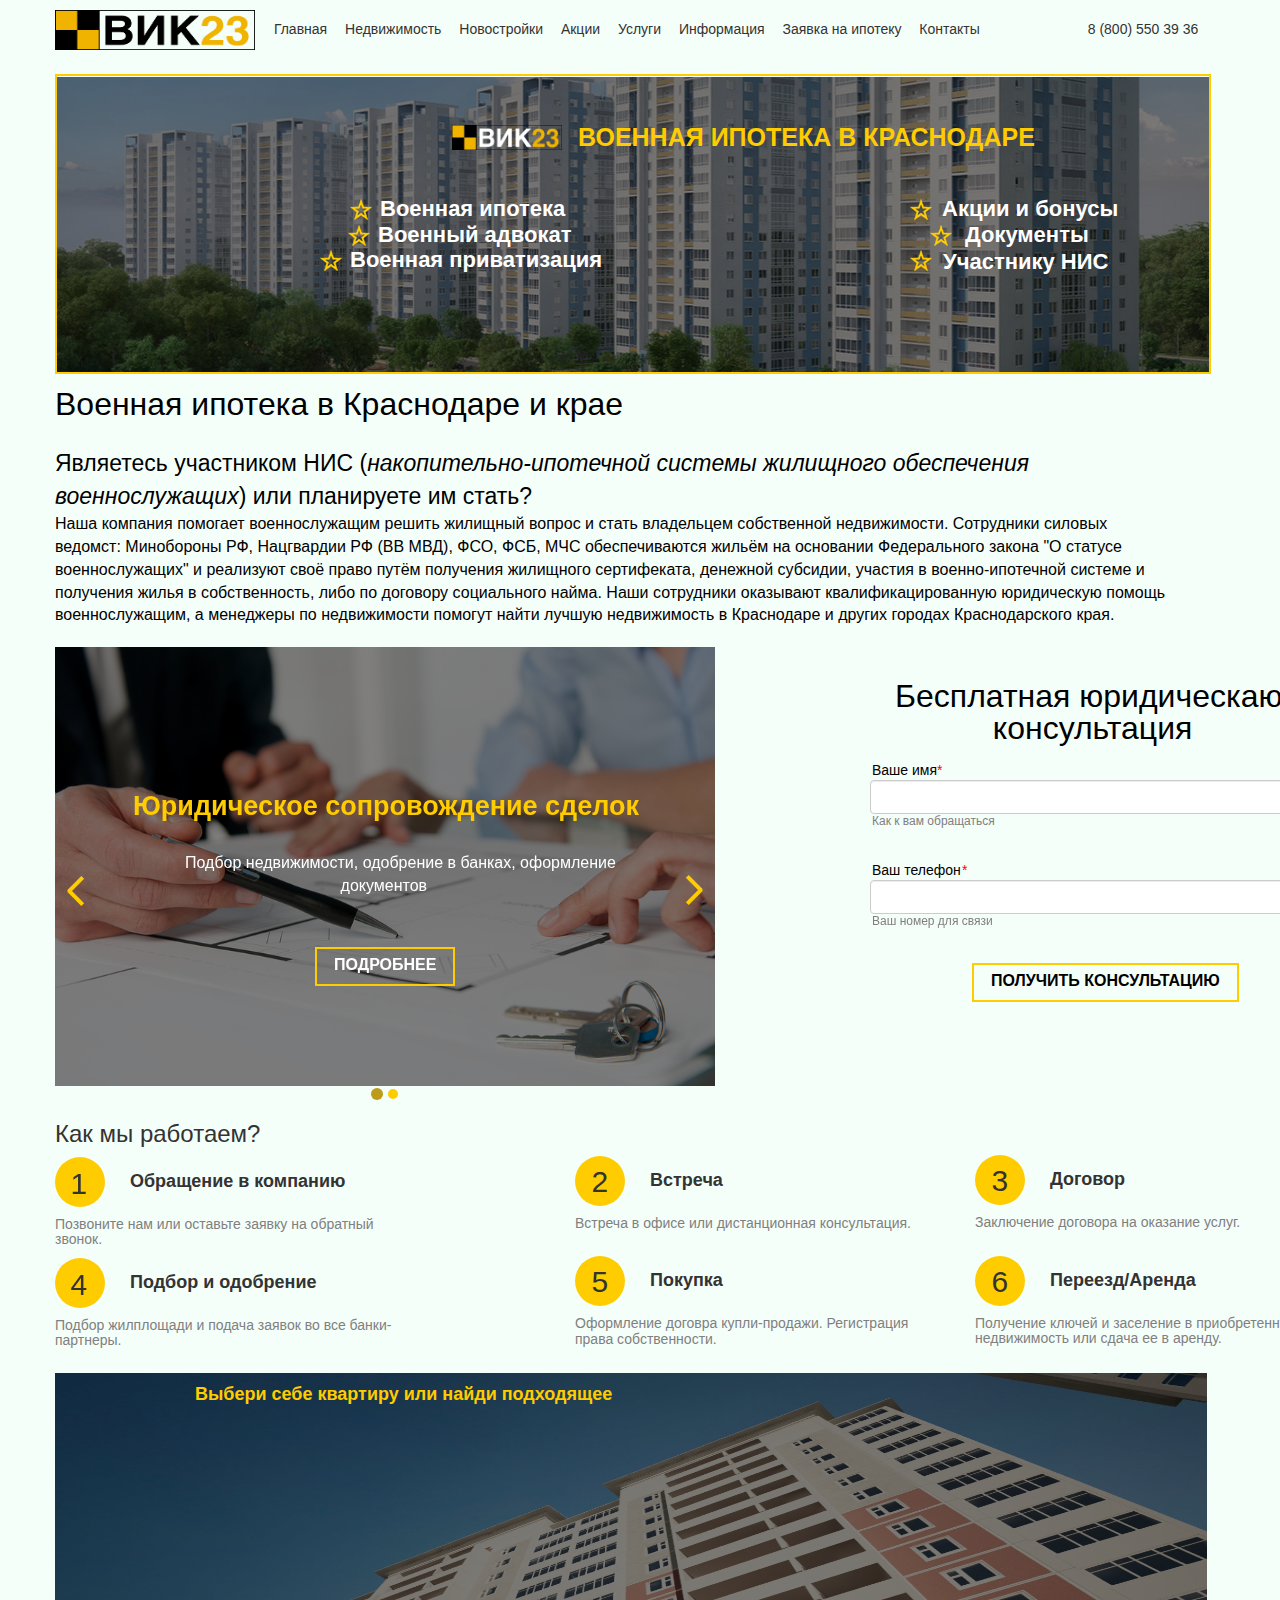
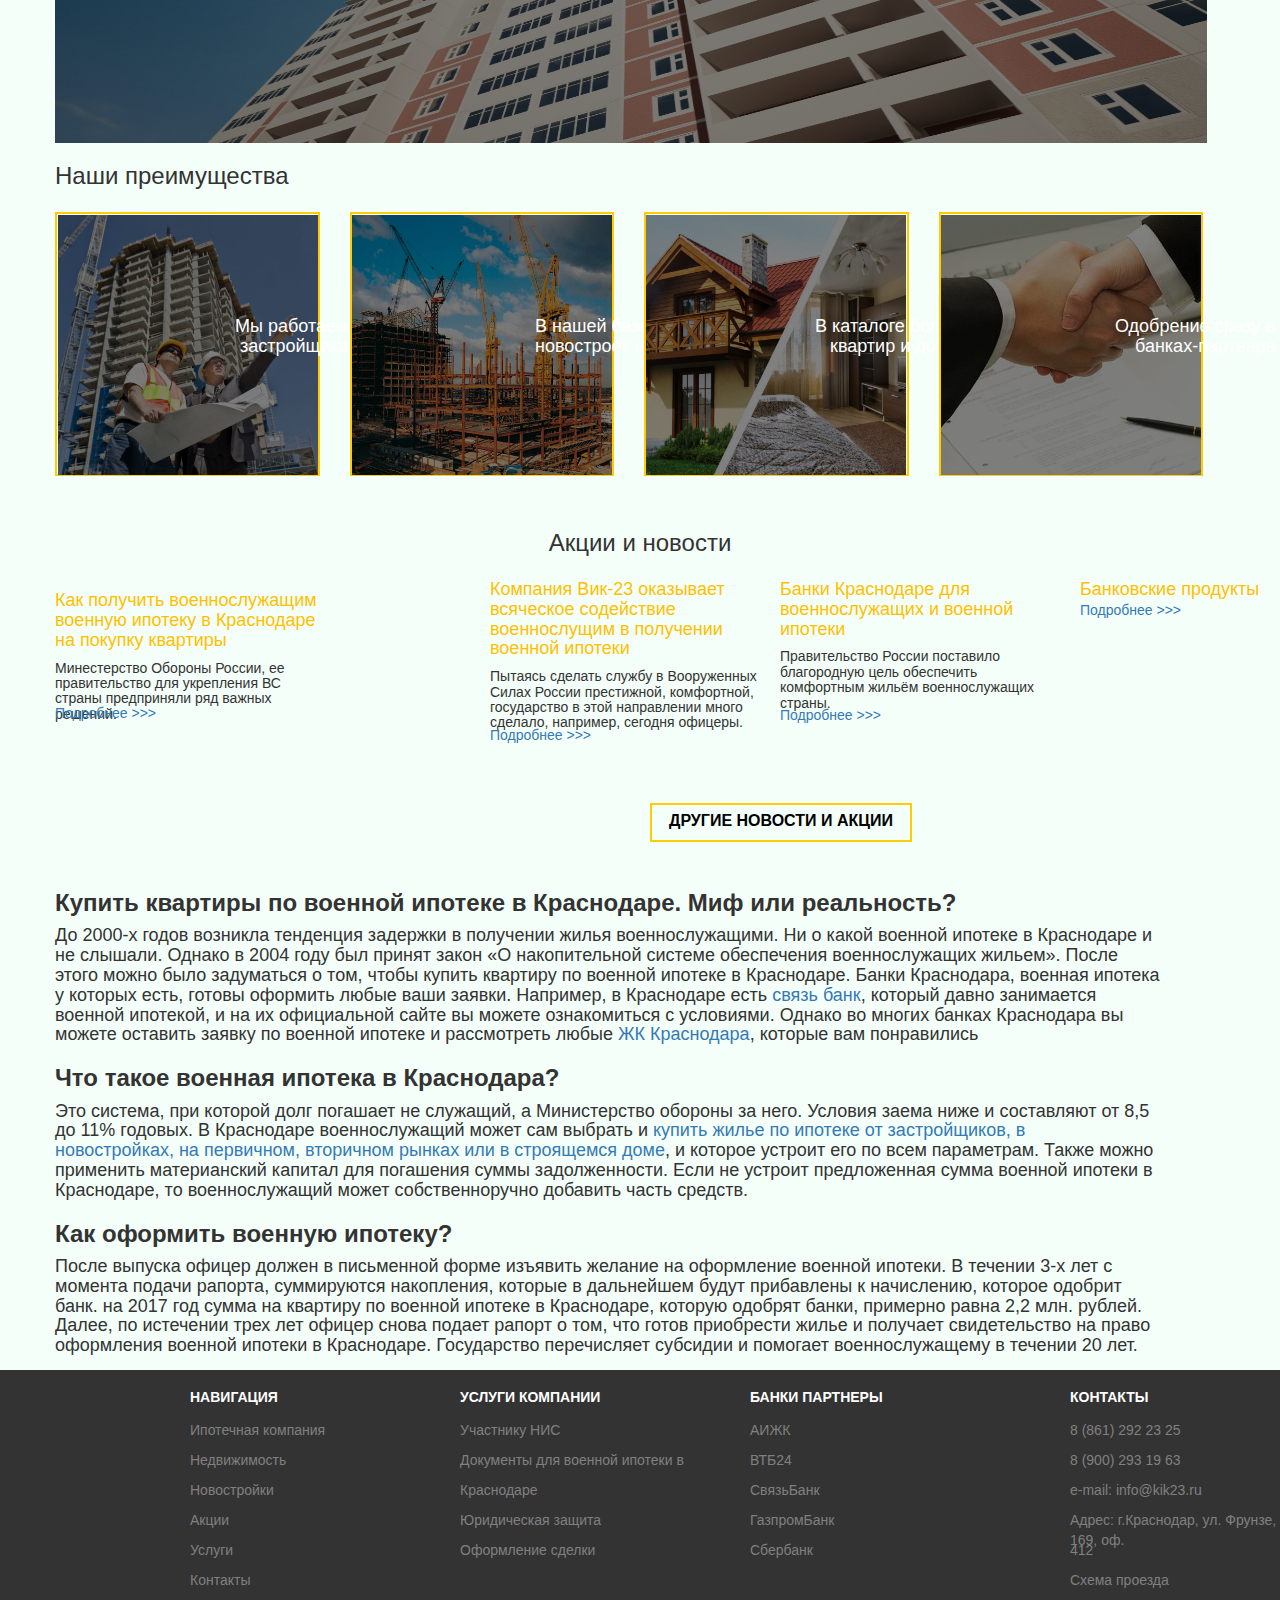
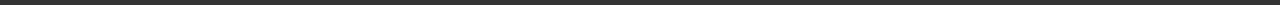
<file: index.html>
<!DOCKTYPE html>
<html lang="ru">
	<head>
		<meta charset="utf-8">
		<title> </title>
		<link rel="stylesheet" href="css/style.css">
		<link rel="stylesheet" href="css/bootstrap.min.css">
		<!-- jQuery -->
		<script src="js/jquery.min.js"></script>
		<!-- Bootstrap -->
		<script src="js/bootstrap.min.js"></script>
		<meta name="viewport" content="width=device-width, initial-scale=1">
	</head>
	<body class="container" style="min-width:1200px;padding-top:10px;background-color:#F5FFFA;">	
			<span class="row">
				<span class="col"><img id="logo" src="img/vik23-logo_0.png"></span>
				<span class="texttop col" style="padding-left: 15px;">Главная</span>
				<span class="texttop col" style="padding-left: 10px;">Недвижимость</span>
				<span class="texttop col" style="padding-left: 10px;">Новостройки</span>
				<span class="texttop col" style="padding-left: 10px;">Акции</span>
				<span class="texttop col" style="padding-left: 10px;">Услуги</span>
				<span class="texttop col" style="padding-left: 10px;">Информация</span>
				<span class="texttop col" style="padding-left: 10px;">Заявка на ипотеку</span>
				<span class="texttop col" style="padding-left: 10px;">Контакты</span>
				<span class="col" style="padding-left: 100px;">8 (800) 550 39 36</span>
			</span>
			<span class="row">
			<span class="borders col"><img class="brightness" style="width: 1152px; height: 295px;" src="img/main-bg.jpeg"></span>
			<span class="absolute pos1 col"><img id="logo2" src="img/vik23-logo-whitetext.png"></span>
			<span class="absolute pos2 col texttop2">ВОЕННАЯ ИПОТЕКА В КРАСНОДАРЕ</span>
				<span class="absolute posstar1 col"><img src="img/star.png"></span>
				<span class="absolute posstar2 col"><img src="img/star.png"></span>
				<span class="absolute posstar3 col"><img src="img/star.png"></span>
				<span class="absolute posstar4 col"><img src="img/star.png"></span>
				<span class="absolute posstar5 col"><img src="img/star.png"></span>
				<span class="absolute posstar6 col"><img src="img/star.png"></span>
				
				<span class="absolute textstar1 col cff">Военная ипотека</span>
				<span class="absolute textstar2 col cff">Военный адвокат</span>
				<span class="absolute textstar3 col cff">Военная приватизация</span>
				<span class="absolute textstar4 col cff">Акции и бонусы</span>
				<span class="absolute textstar5 col cff">Документы</span>
				<span class="absolute textstar6 col cff">Участнику НИС</span>
			</span>
		<p/>
		<div>
			<span id="h0">Военная ипотека в Краснодаре и крае</span>
			<div id="h01">Являетесь участником НИС (<i>накопительно-ипотечной системы жилищного обеспечения<br>военнослужащих</i>) или планируете им стать?</div>
			<span id="h02">Наша компания помогает военнослужащим решить жилищный вопрос и стать владельцем собственной недвижимости. Сотрудники силовых<br>
			ведомст: Минобороны РФ, Нацгвардии РФ (ВВ МВД), ФСО, ФСБ, МЧС обеспечиваются жильём на основании Федерального закона "О статусе<br>
			военнослужащих" и реализуют своё право путём получения жилищного сертифеката, денежной субсидии, участия в военно-ипотечной системе и<br>
			получения жилья в собственность, либо по договору социального найма. Наши сотрудники оказывают квалификацированную юридическую помощь<br>
			военнослужащим, а менеджеры по недвижимости помогут найти лучшую недвижимость в Краснодаре и других городах Краснодарского края.</span>
		</div>
		<br>
		<div style="background-color: #F5FFFA;">
			<span>
				<span id="carousel" class="carousel slide" data-ride="carousel" style="display: inline-block;">
					<ol class="carousel-indicators">
						<li data-target="#carousel" class="indpos active" data-slide-to="0"></li>
						<li data-target="#carousel" class="indpos" data-slide-to="1"></li>
					</ol>
					<span class="carousel-inner" style="bottom: 15px;">
						<span class="item active">
							<img class="brightness pic" src="img/ned.jpg">
							<b class="absolute ttb1">Юридическое сопровождение сделок</b>
							<span class="absolute spn1">Подбор недвижимости, одобрение в банках, оформление 
				   документов</span>
						</span>
						<span class="item"> 
							<img class="brightness pic" src="img/юр.jpg">
							<b class="absolute ttb2">Нахождение ипотек под выгодные проценты</b>
							<span class="absolute spn1">Подбор недвижимости, одобрение в банках, оформление 
				   документов</span>
						</span>
					</span>
					<input type="button" value="ПОДРОБНЕЕ" class="absolute pos5 button1 hover">
					<a class="arrow-2 arrowpos1 absolute" href="#carousel" role="button" data-slide="next">
						<span class="arrow-2-top absolute" aria-hidden="true"></span>
						<span class="arrow-2-bottom absolute"></span>
					</a>
					<a class="arrow-2 arrowpos2 absolute" href="#carousel" role="button" data-slide="next">
						<span class="arrow-2-top absolute" aria-hidden="true"></span>
						<span class="arrow-2-bottom absolute"></span>
					</a>
				</span>
				<span>
					<span class="absolute spn2">Бесплатная юридическаю 
	   консультация</span>
					<form>
					<span>
						<class class="absolute cc1">Ваше имя</class><class class="absolute" style="color: red;top: 760px; left: 937">*</class>
						<span class="row cc2">
							<span class="col-md-9" style="width: 470px;">
								<input required name="name" type="text" class="form-control">
							</span>
						</span>
						<class class="absolute cc3">Как к вам обращаться</class>
					</span>
					<span>
						<class class="absolute cc4">Ваш телефон</class><class class="absolute" style="color: red;top: 860px; left: 962">*</class>
						<span class="row cc5">
							<span class="col-md-9" style="width: 470px;">
								<input required name="number" type="text" class="form-control">
							</span>
						</span>
						<class class="absolute cc6">Ваш номер для связи</class>
						<input type="submit" value="ПОЛУЧИТЬ КОНСУЛЬТАЦИЮ" class="absolute button1 hovers cc7">
					</span>
					</form>
				</span>
			</span>
		</div>
		<div>
			<h3>Как мы работаем?</h3>
			<div>
				<!-- 1 -->
				<span>
					<span class="anycircle">		
						<h2 class="circle1">1</h2>
					</span>
					<span>
						<h4 class="circle14">Обращение в компанию</h4>
						<h5 class="circletextpre">Позвоните нам или оставьте заявку на обратный 
звонок.</h5>
					</span>
				</span>
				<!-- 2 -->
				<span class="circle2">
					<span class="anycircle">		
						<h2 class="circle2356">2</h2>
					</span>
					<span>
						<h4 class="anycircle1">Встреча</h4>
						<h5 class="circletext">Встреча в офисе или дистанционная консультация.</h5>
					</span>
				</span>
				<!-- 3 -->
				<span class="circle3">
					<span class="anycircle">		
						<h2 class="circle2356">3</h2>
					</span>
					<span>
						<h4 class="anycircle1">Договор</h4>
						<h5 class="circletext">Заключение договора на оказание услуг.</h5>
					</span>
				</span>
			</div>
			<div>
				<!-- 4 -->
				<span>
					<span class="anycircle">		
						<h2 class="circle4">4</h2>
					</span>
					<span>
						<h4 class="circle14">Подбор и одобрение</h4>
						<h5 class="circletextpre">Подбор жилплощади и подача заявок во все банки-
партнеры.</h5>
					</span>
				</span>
				<!-- 5 -->
				<span class="circle5">
					<span class="anycircle">		
						<h2 class="circle2356">5</h2>
					</span>
					<span>
						<h4 class="anycircle1">Покупка</h4>
						<h5 class="circletextpre">Оформление договра купли-продажи. Регистрация
права собственности.</h5>
					</span>
				</span>
				<!-- 6 -->
				<span class="circle6">
					<span class="anycircle">		
						<h2 class="circle2356">6</h2>
					</span>
					<span>
						<h4 class="anycircle1">Переезд/Аренда</h4>
						<h5 class="circletextpre">Получение ключей и заселение в приобретенную
недвижимость или сдача ее в аренду.</h5>
					</span>
				</span>
			</div>
		</div>
		<div>
			<span>
				<img class="brightness" style="width: 1152px; height: 370px;" src="img/143.jpg">
				<h4 style="position: absolute; color: #ffcc00; top: 1375px; left: 195px; font-weight: bold;">Выбери себе квартиру или найди подходящее</h4>
				<!--<input class="form-control" name="price" style="width: 300px;" id="price">
				<div id="slider-range" style="width: 300px;"></div>
				<script>
$(function(){
 
 $( "#slider-range" ).slider({
 range: true,
 min: 218850,
 max: 9600240,
 values: [ 75, 300 ],
 slide: function( event, ui ) {
 $( "#price" ).val( "От " + ui.values[ 0 ] + " - до " + ui.values[ 1 ] );
 }
 });
 $( "#price" ).val( "От " + $( "#slider-range" ).slider( "values", 0 ) +
 " - до " + $( "#slider-range" ).slider( "values", 1 ) );
 
});
			</script>-->
			</span>
		</div>
		<div>
			<h3 style="font-size:bold;">Наши преимущества</h3>
			<div>
				<!-- 37 застройщиков -->
				<span>
					<span class="zastr1">
						<img class="brightness cubezast" src="img/builder.jpeg">
					</span>
					<h4 class="zastr12">Мы работаем с <class class="cubenumbs">37</class> 
 застройщиками</h4>	
				</span>
				<!-- 43 новостройки -->
				<span class="pd30">
					<span class="cubezast1">
						<img class="brightness cubezast" src="img/builds.jpg">
					</span>
					<h4 class="zastr2">В нашей базе <class class="cubenumbs">43</class> 
новостроек и ЖК</h4>	
				</span>
				<!-- 327 квартир и домов -->
				<span class="pd30">
					<span class="cubezast1">
						<img class="brightness cubezast" src="img/nedvij.jpeg">
					</span>
					<h4 class="zastr3">В каталоге более <class class="cubenumbs">327</class> 
   квартир и домов</h4>	
				</span>
				<!-- 5 банков -->
				<span class="pd30">
					<span class="zastr41">
						<img class="brightness cubezast" src="img/bank.png">
					</span>
					<h4 class="zastr4">Одобрение сразу в <class class="cubenumbs">5</class> 
    банках-партенра</h4>	
				</span>
			</div>
		</div>
		<div>
			<div>
				<h3 style="text-align:center;margin-top:55px;margin-bottom:35px;">Акции и новости</h3>
			</div>
			<span>
				<div>
					<span><h4 style="color:#ffbf00">Как получить военнослужащим <br>военную ипотеку в Краснодаре<br> на покупку квартиры</h4></span>
					<span><h5>Минестерство Обороны России, ее <br>правительство для укрепления ВС<br> страны предприняли ряд важных<br> решений.</h5></span>
					<a class="absolute" style="top:2303px;">Подробнее >>></a>
				</div>
				<span class="absolute" style="top:2170px;left:490px;">
					<span><h4 style="color:#ffbf00">Компания Вик-23 оказывает<br>всяческое содействие<br>военнослущим в получении<br>военной ипотеки</h4></span>
					<span><h5>Пытаясь сделать службу в Вооруженных<br>Силах России престижной, комфортной,<br>государство в этой направлении много<br>сделало, например, сегодня офицеры.</h5></span>
					<a class="absolute" style="top:155px;">Подробнее >>></a>
				</span>
				<span class="absolute" style="top:2170px;left:780px;">
					<span><h4 style="color:#ffbf00">Банки Краснодаре для<br>военнослужащих и военной<br>ипотеки</h4></span>
					<span><h5>Правительство России поставило<br>благородную цель обеспечить<br>комфортным жильём военнослужащих<br>страны.</h5></span>
					<a class="absolute" style="top:135px;">Подробнее >>></a>
				</span>
				<span class="absolute" style="top:2170px;left:1080px;">
					<span><h4 style="color:#ffbf00">Банковские продукты</h4></span>
					<a class="absolute" style="top:30px;">Подробнее >>></a>
				</span>
			</span>
			<div>
				<input type="submit" value="ДРУГИЕ НОВОСТИ И АКЦИИ" class="absolute button123 cc8 hovers">
			</div>
		</div>
		<div class="absolute" style="top: 2470px;">
			<span><h3><b>Купить квартиры по военной ипотеке в Краснодаре. Миф или реальность?</b></h3></span>
			<div><h4>До 2000-х годов возникла тенденция задержки в получении жилья военнослужащими. Ни о какой военной ипотеке в Краснодаре и<br>не слышали. Однако в 2004 году был принят закон «О накопительной системе обеспечения военнослужащих жильем». После<br>этого можно было задуматься о том, чтобы купить квартиру по военной ипотеке в Краснодаре. Банки Краснодара, военная ипотека<br>у которых есть, готовы оформить любые ваши заявки. Например, в Краснодаре есть <a>связь банк</a>, который давно занимается<br>военной ипотекой, и на их официальной сайте вы можете ознакомиться с условиями. Однако во многих банках Краснодара вы<br>можете оставить заявку по военной ипотеке и рассмотреть любые <a>ЖК Краснодара</a>, которые вам понравились</h4></div>
			
			<div><h3><b>Что такое военная ипотека в Краснодара?</b></h3></div>
			<div><h4>Это система, при которой долг погашает не служащий, а Министерство обороны за него. Условия заема ниже и составляют от 8,5<br>до 11% годовых. В Краснодаре военнослужащий может сам выбрать и <a>купить жилье по ипотеке от застройщиков, в<br>новостройках, на первичном, вторичном рынках или в строящемся доме</a>, и которое устроит его по всем параметрам. Также можно<br> применить материанский капитал для погашения суммы задолженности. Если не устроит предложенная сумма военной ипотеки в<br>Краснодаре, то военнослужащий может собственноручно добавить часть средств.</h4></div>
		
			<div><h3><b>Как оформить военную ипотеку?</b></h3></div>
			<div><h4>После выпуска офицер должен в письменной форме изъявить желание на оформление военной ипотеки. В течении 3-х лет с<br>момента подачи рапорта, суммируются накопления, которые в дальнейшем будут прибавлены к начислению, которое одобрит<br>банк. на 2017 год сумма на квартиру по военной ипотеке в Краснодаре, которую одобрят банки, примерно равна 2,2 млн. рублей.<br>Далее, по истечении трех лет офицер снова подает рапорт о том, что готов приобрести жилье и получает свидетельство на право<br>оформления военной ипотеки в Краснодаре. Государство перечисляет субсидии и помогает военнослужащему в течении 20 лет.</h4></div>
		</div>
		<footer class="absolute" style="top: 2970px;">
			<span>
				<span>
					<span class="absolute" style="margin-left: 190px;top: 10px;color:white;"><h5><b>НАВИГАЦИЯ</b></h5></span>
					<span class="absolute" style="margin-left: 190px;top: 50px;color:#808080">Ипотечная компания</span>
					<span class="absolute" style="margin-left: 190px;top: 80px;color:#808080">Недвижимость</span>
					<span class="absolute" style="margin-left: 190px;top: 110px;color:#808080">Новостройки</span>
					<span class="absolute" style="margin-left: 190px;top: 140px;color:#808080">Акции</span>
					<span class="absolute" style="margin-left: 190px;top: 170px;color:#808080">Услуги</span>
					<span class="absolute" style="margin-left: 190px;top: 200px;color:#808080">Контакты</span>
				</span>
				<span>
					<span class="absolute" style="margin-left: 460px;top: 10px;color:white;"><h5><b>УСЛУГИ КОМПАНИИ</b></h5></span>
					<span class="absolute" style="margin-left: 460px;top: 50px;color:#808080">Участнику НИС</span>
					<span class="absolute" style="margin-left: 460px;top: 80px;color:#808080">Документы для военной ипотеки в</span>
					<span class="absolute" style="margin-left: 460px;top: 110px;color:#808080">Краснодаре</span>
					<span class="absolute" style="margin-left: 460px;top: 140px;color:#808080">Юридическая защита</span>
					<span class="absolute" style="margin-left: 460px;top: 170px;color:#808080">Оформление сделки</span>
				</span>
				<span>
					<span class="absolute" style="margin-left: 750px;top: 10px;color:white;"><h5><b>БАНКИ ПАРТНЕРЫ</b></h5></span>
					<span class="absolute" style="margin-left: 750px;top: 50px;color:#808080">АИЖК</span>
					<span class="absolute" style="margin-left: 750px;top: 80px;color:#808080">ВТБ24</span>
					<span class="absolute" style="margin-left: 750px;top: 110px;color:#808080">СвязьБанк</span>
					<span class="absolute" style="margin-left: 750px;top: 140px;color:#808080">ГазпромБанк</span>
					<span class="absolute" style="margin-left: 750px;top: 170px;color:#808080">Сбербанк</span>
				</span>
				<span>
					<span class="absolute" style="margin-left: 1070px;top: 10px;color:white;"><h5><b>КОНТАКТЫ</b></h5></span>
					<span class="absolute" style="margin-left: 1070px;top: 50px;color:#808080">8 (861) 292 23 25</span>
					<span class="absolute" style="margin-left: 1070px;top: 80px;color:#808080">8 (900) 293 19 63</span>
					<span class="absolute" style="margin-left: 1070px;top: 110px;color:#808080">e-mail: info@kik23.ru</span>
					<span class="absolute" style="margin-left: 1070px;top: 140px;color:#808080">Адрес: г.Краснодар, ул. Фрунзе, 169, оф.</span>
					<span class="absolute" style="margin-left: 1070px;top: 170px;color:#808080">412</span>
					<span class="absolute" style="margin-left: 1070px;top: 200px;color:#808080">Схема проезда</span>
				</span>
			</span>
		</footer>
	</body>
</html>
</file>
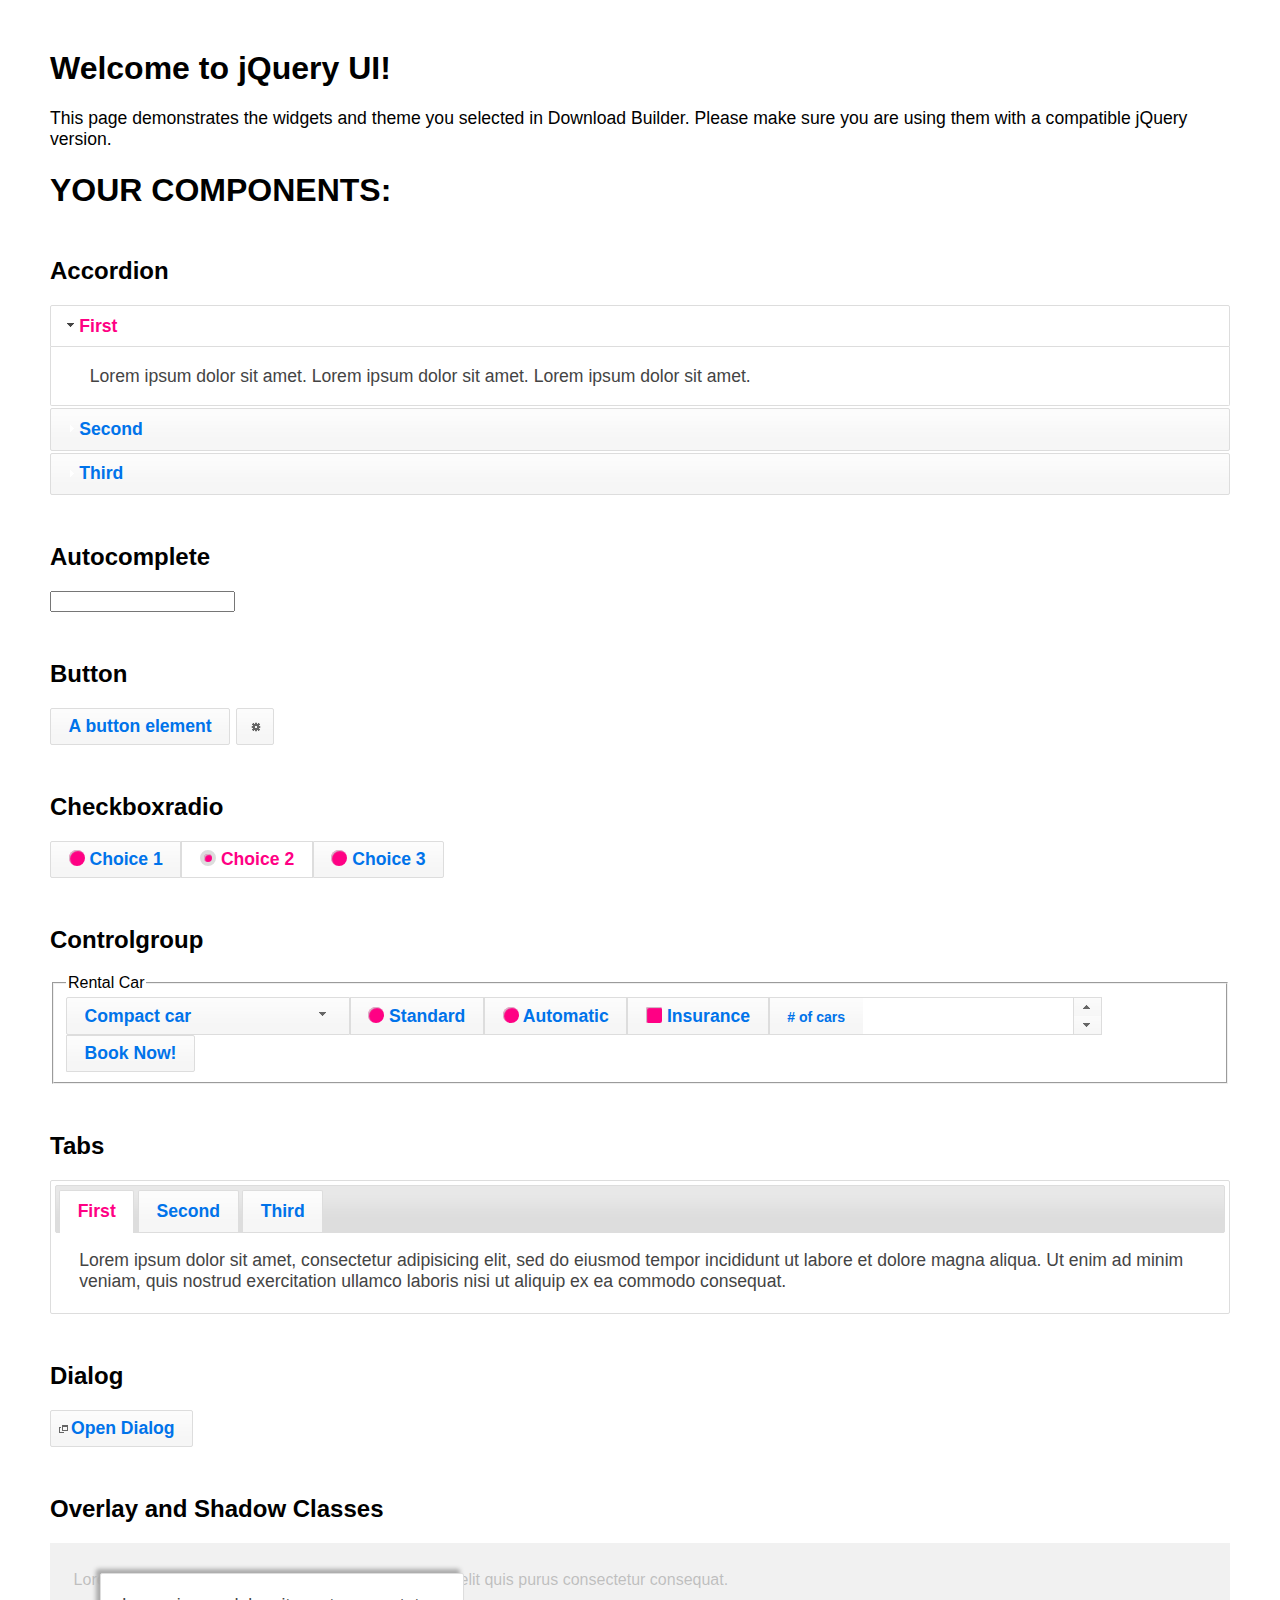
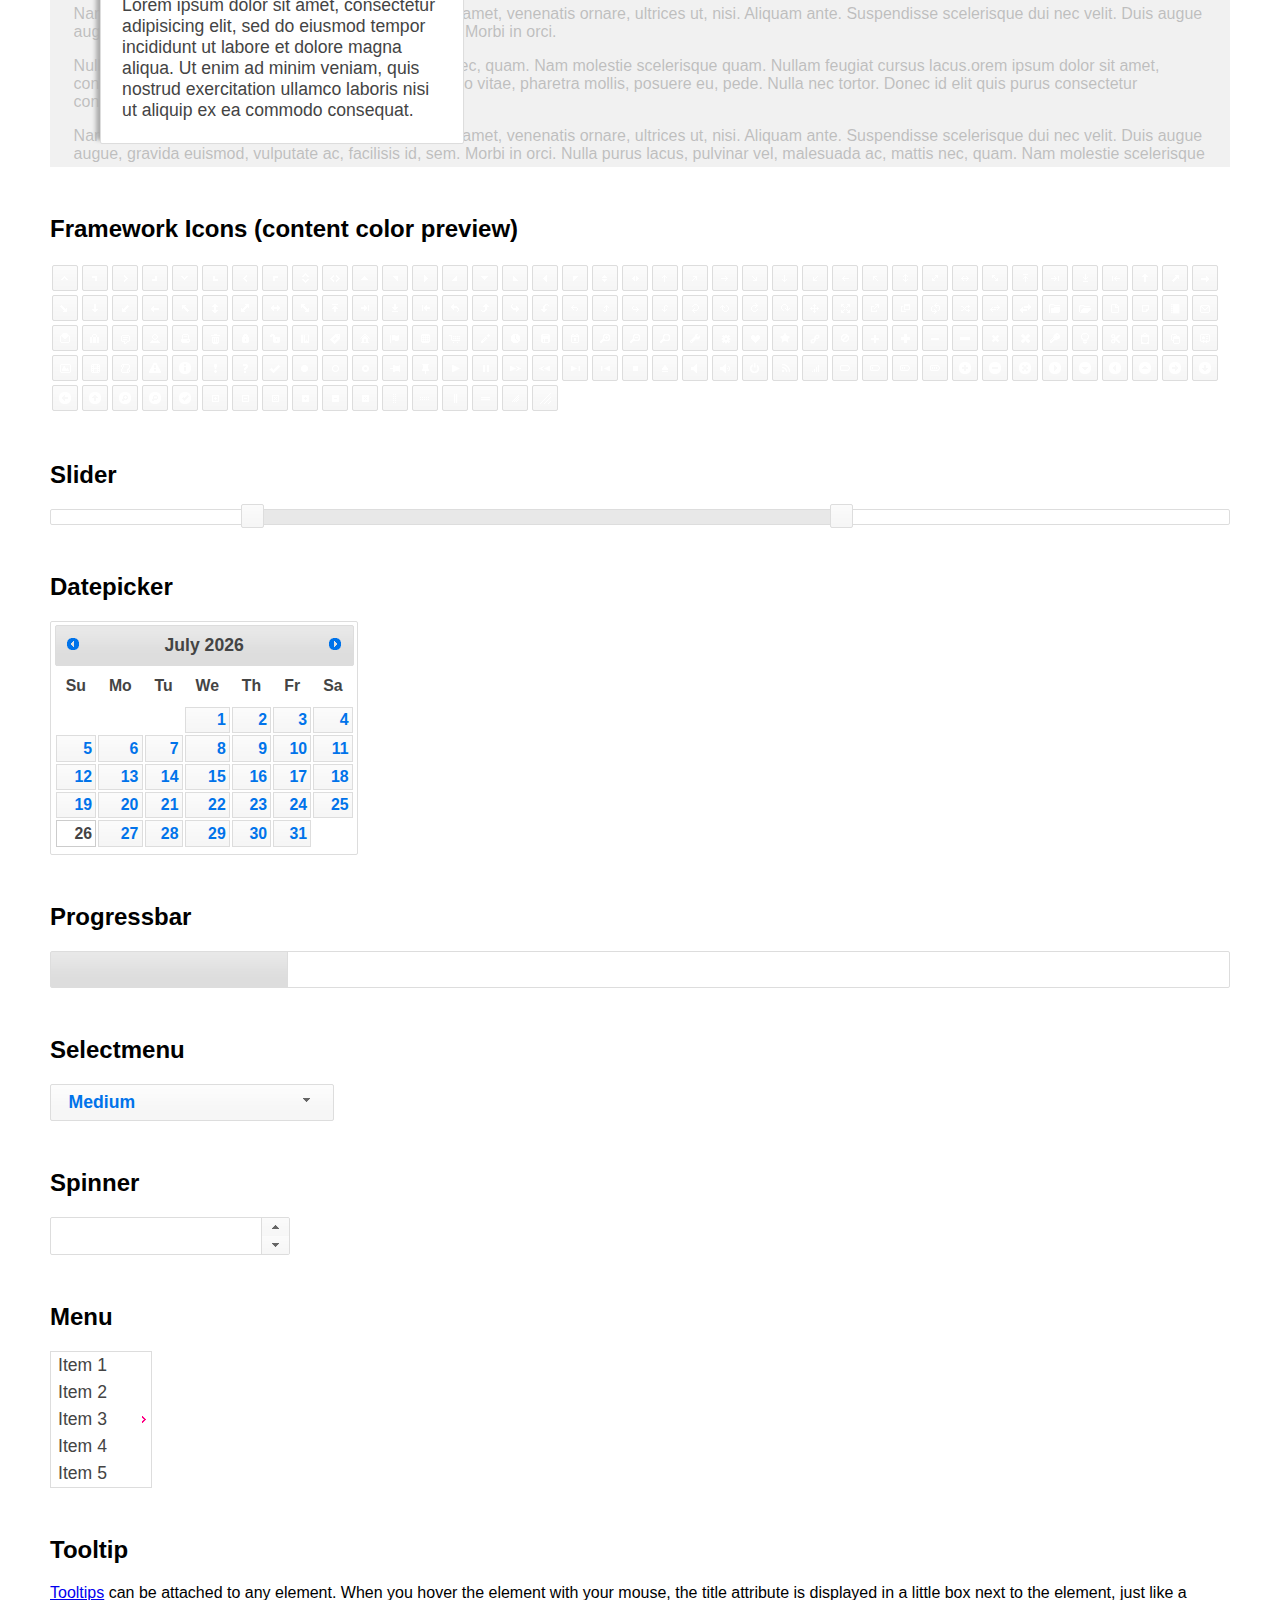
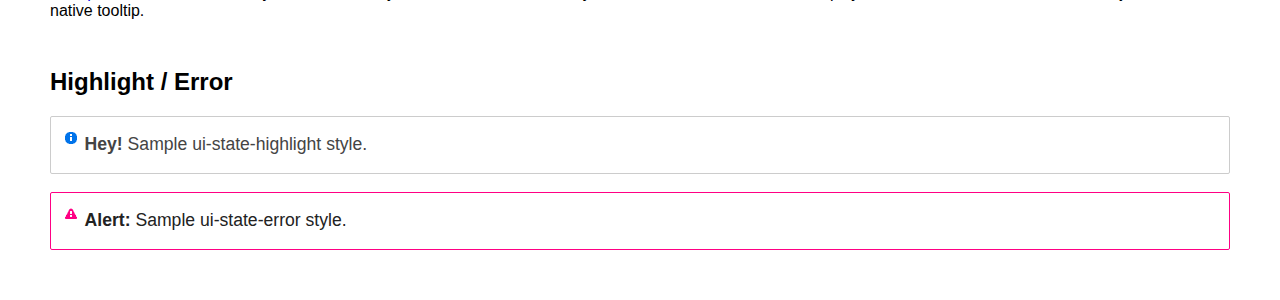
<file: ui/index.html>
<!doctype html>
<html lang="us">
<head>
	<meta charset="utf-8">
	<title>jQuery UI Example Page</title>
	<link href="jquery-ui.css" rel="stylesheet">
	<style>
	body{
		font-family: "Trebuchet MS", sans-serif;
		margin: 50px;
	}
	.demoHeaders {
		margin-top: 2em;
	}
	#dialog-link {
		padding: .4em 1em .4em 20px;
		text-decoration: none;
		position: relative;
	}
	#dialog-link span.ui-icon {
		margin: 0 5px 0 0;
		position: absolute;
		left: .2em;
		top: 50%;
		margin-top: -8px;
	}
	#icons {
		margin: 0;
		padding: 0;
	}
	#icons li {
		margin: 2px;
		position: relative;
		padding: 4px 0;
		cursor: pointer;
		float: left;
		list-style: none;
	}
	#icons span.ui-icon {
		float: left;
		margin: 0 4px;
	}
	.fakewindowcontain .ui-widget-overlay {
		position: absolute;
	}
	select {
		width: 200px;
	}
	</style>
</head>
<body>

<h1>Welcome to jQuery UI!</h1>

<div class="ui-widget">
	<p>This page demonstrates the widgets and theme you selected in Download Builder. Please make sure you are using them with a compatible jQuery version.</p>
</div>

<h1>YOUR COMPONENTS:</h1>


<!-- Accordion -->
<h2 class="demoHeaders">Accordion</h2>
<div id="accordion">
	<h3>First</h3>
	<div>Lorem ipsum dolor sit amet. Lorem ipsum dolor sit amet. Lorem ipsum dolor sit amet.</div>
	<h3>Second</h3>
	<div>Phasellus mattis tincidunt nibh.</div>
	<h3>Third</h3>
	<div>Nam dui erat, auctor a, dignissim quis.</div>
</div>



<!-- Autocomplete -->
<h2 class="demoHeaders">Autocomplete</h2>
<div>
	<input id="autocomplete" title="type &quot;a&quot;">
</div>



<!-- Button -->
<h2 class="demoHeaders">Button</h2>
<button id="button">A button element</button>
<button id="button-icon">An icon-only button</button>



<!-- Checkboxradio -->
<h2 class="demoHeaders">Checkboxradio</h2>
<form style="margin-top: 1em;">
	<div id="radioset">
		<input type="radio" id="radio1" name="radio"><label for="radio1">Choice 1</label>
		<input type="radio" id="radio2" name="radio" checked="checked"><label for="radio2">Choice 2</label>
		<input type="radio" id="radio3" name="radio"><label for="radio3">Choice 3</label>
	</div>
</form>



<!-- Controlgroup -->
<h2 class="demoHeaders">Controlgroup</h2>
<fieldset>
	<legend>Rental Car</legend>
	<div id="controlgroup">
		<select id="car-type">
			<option>Compact car</option>
			<option>Midsize car</option>
			<option>Full size car</option>
			<option>SUV</option>
			<option>Luxury</option>
			<option>Truck</option>
			<option>Van</option>
		</select>
		<label for="transmission-standard">Standard</label>
		<input type="radio" name="transmission" id="transmission-standard">
		<label for="transmission-automatic">Automatic</label>
		<input type="radio" name="transmission" id="transmission-automatic">
		<label for="insurance">Insurance</label>
		<input type="checkbox" name="insurance" id="insurance">
		<label for="horizontal-spinner" class="ui-controlgroup-label"># of cars</label>
		<input id="horizontal-spinner" class="ui-spinner-input">
		<button>Book Now!</button>
	</div>
</fieldset>



<!-- Tabs -->
<h2 class="demoHeaders">Tabs</h2>
<div id="tabs">
	<ul>
		<li><a href="#tabs-1">First</a></li>
		<li><a href="#tabs-2">Second</a></li>
		<li><a href="#tabs-3">Third</a></li>
	</ul>
	<div id="tabs-1">Lorem ipsum dolor sit amet, consectetur adipisicing elit, sed do eiusmod tempor incididunt ut labore et dolore magna aliqua. Ut enim ad minim veniam, quis nostrud exercitation ullamco laboris nisi ut aliquip ex ea commodo consequat.</div>
	<div id="tabs-2">Phasellus mattis tincidunt nibh. Cras orci urna, blandit id, pretium vel, aliquet ornare, felis. Maecenas scelerisque sem non nisl. Fusce sed lorem in enim dictum bibendum.</div>
	<div id="tabs-3">Nam dui erat, auctor a, dignissim quis, sollicitudin eu, felis. Pellentesque nisi urna, interdum eget, sagittis et, consequat vestibulum, lacus. Mauris porttitor ullamcorper augue.</div>
</div>



<h2 class="demoHeaders">Dialog</h2>
<p>
	<button id="dialog-link" class="ui-button ui-corner-all ui-widget">
		<span class="ui-icon ui-icon-newwin"></span>Open Dialog
	</button>
</p>

<h2 class="demoHeaders">Overlay and Shadow Classes</h2>
<div style="position: relative; width: 96%; height: 200px; padding:1% 2%; overflow:hidden;" class="fakewindowcontain">
	<p>Lorem ipsum dolor sit amet,  Nulla nec tortor. Donec id elit quis purus consectetur consequat. </p><p>Nam congue semper tellus. Sed erat dolor, dapibus sit amet, venenatis ornare, ultrices ut, nisi. Aliquam ante. Suspendisse scelerisque dui nec velit. Duis augue augue, gravida euismod, vulputate ac, facilisis id, sem. Morbi in orci. </p><p>Nulla purus lacus, pulvinar vel, malesuada ac, mattis nec, quam. Nam molestie scelerisque quam. Nullam feugiat cursus lacus.orem ipsum dolor sit amet, consectetur adipiscing elit. Donec libero risus, commodo vitae, pharetra mollis, posuere eu, pede. Nulla nec tortor. Donec id elit quis purus consectetur consequat. </p><p>Nam congue semper tellus. Sed erat dolor, dapibus sit amet, venenatis ornare, ultrices ut, nisi. Aliquam ante. Suspendisse scelerisque dui nec velit. Duis augue augue, gravida euismod, vulputate ac, facilisis id, sem. Morbi in orci. Nulla purus lacus, pulvinar vel, malesuada ac, mattis nec, quam. Nam molestie scelerisque quam. </p><p>Nullam feugiat cursus lacus.orem ipsum dolor sit amet, consectetur adipiscing elit. Donec libero risus, commodo vitae, pharetra mollis, posuere eu, pede. Nulla nec tortor. Donec id elit quis purus consectetur consequat. Nam congue semper tellus. Sed erat dolor, dapibus sit amet, venenatis ornare, ultrices ut, nisi. Aliquam ante. </p><p>Suspendisse scelerisque dui nec velit. Duis augue augue, gravida euismod, vulputate ac, facilisis id, sem. Morbi in orci. Nulla purus lacus, pulvinar vel, malesuada ac, mattis nec, quam. Nam molestie scelerisque quam. Nullam feugiat cursus lacus.orem ipsum dolor sit amet, consectetur adipiscing elit. Donec libero risus, commodo vitae, pharetra mollis, posuere eu, pede. Nulla nec tortor. Donec id elit quis purus consectetur consequat. Nam congue semper tellus. Sed erat dolor, dapibus sit amet, venenatis ornare, ultrices ut, nisi. </p>

	<!-- ui-dialog -->
	<div class="ui-widget-overlay ui-front"></div>
	<div style="position: absolute; width: 320px; left: 50px; top: 30px; padding: 1.2em" class="ui-widget ui-front ui-widget-content ui-corner-all ui-widget-shadow">
		Lorem ipsum dolor sit amet, consectetur adipisicing elit, sed do eiusmod tempor incididunt ut labore et dolore magna aliqua. Ut enim ad minim veniam, quis nostrud exercitation ullamco laboris nisi ut aliquip ex ea commodo consequat.
	</div>

</div>

<!-- ui-dialog -->
<div id="dialog" title="Dialog Title">
	<p>Lorem ipsum dolor sit amet, consectetur adipisicing elit, sed do eiusmod tempor incididunt ut labore et dolore magna aliqua. Ut enim ad minim veniam, quis nostrud exercitation ullamco laboris nisi ut aliquip ex ea commodo consequat.</p>
</div>



<h2 class="demoHeaders">Framework Icons (content color preview)</h2>
<ul id="icons" class="ui-widget ui-helper-clearfix">
	<li class="ui-state-default ui-corner-all" title=".ui-icon-caret-1-n"><span class="ui-icon ui-icon-caret-1-n"></span></li>
	<li class="ui-state-default ui-corner-all" title=".ui-icon-caret-1-ne"><span class="ui-icon ui-icon-caret-1-ne"></span></li>
	<li class="ui-state-default ui-corner-all" title=".ui-icon-caret-1-e"><span class="ui-icon ui-icon-caret-1-e"></span></li>
	<li class="ui-state-default ui-corner-all" title=".ui-icon-caret-1-se"><span class="ui-icon ui-icon-caret-1-se"></span></li>
	<li class="ui-state-default ui-corner-all" title=".ui-icon-caret-1-s"><span class="ui-icon ui-icon-caret-1-s"></span></li>
	<li class="ui-state-default ui-corner-all" title=".ui-icon-caret-1-sw"><span class="ui-icon ui-icon-caret-1-sw"></span></li>
	<li class="ui-state-default ui-corner-all" title=".ui-icon-caret-1-w"><span class="ui-icon ui-icon-caret-1-w"></span></li>
	<li class="ui-state-default ui-corner-all" title=".ui-icon-caret-1-nw"><span class="ui-icon ui-icon-caret-1-nw"></span></li>
	<li class="ui-state-default ui-corner-all" title=".ui-icon-caret-2-n-s"><span class="ui-icon ui-icon-caret-2-n-s"></span></li>
	<li class="ui-state-default ui-corner-all" title=".ui-icon-caret-2-e-w"><span class="ui-icon ui-icon-caret-2-e-w"></span></li>
	<li class="ui-state-default ui-corner-all" title=".ui-icon-triangle-1-n"><span class="ui-icon ui-icon-triangle-1-n"></span></li>
	<li class="ui-state-default ui-corner-all" title=".ui-icon-triangle-1-ne"><span class="ui-icon ui-icon-triangle-1-ne"></span></li>
	<li class="ui-state-default ui-corner-all" title=".ui-icon-triangle-1-e"><span class="ui-icon ui-icon-triangle-1-e"></span></li>
	<li class="ui-state-default ui-corner-all" title=".ui-icon-triangle-1-se"><span class="ui-icon ui-icon-triangle-1-se"></span></li>
	<li class="ui-state-default ui-corner-all" title=".ui-icon-triangle-1-s"><span class="ui-icon ui-icon-triangle-1-s"></span></li>
	<li class="ui-state-default ui-corner-all" title=".ui-icon-triangle-1-sw"><span class="ui-icon ui-icon-triangle-1-sw"></span></li>
	<li class="ui-state-default ui-corner-all" title=".ui-icon-triangle-1-w"><span class="ui-icon ui-icon-triangle-1-w"></span></li>
	<li class="ui-state-default ui-corner-all" title=".ui-icon-triangle-1-nw"><span class="ui-icon ui-icon-triangle-1-nw"></span></li>
	<li class="ui-state-default ui-corner-all" title=".ui-icon-triangle-2-n-s"><span class="ui-icon ui-icon-triangle-2-n-s"></span></li>
	<li class="ui-state-default ui-corner-all" title=".ui-icon-triangle-2-e-w"><span class="ui-icon ui-icon-triangle-2-e-w"></span></li>
	<li class="ui-state-default ui-corner-all" title=".ui-icon-arrow-1-n"><span class="ui-icon ui-icon-arrow-1-n"></span></li>
	<li class="ui-state-default ui-corner-all" title=".ui-icon-arrow-1-ne"><span class="ui-icon ui-icon-arrow-1-ne"></span></li>
	<li class="ui-state-default ui-corner-all" title=".ui-icon-arrow-1-e"><span class="ui-icon ui-icon-arrow-1-e"></span></li>
	<li class="ui-state-default ui-corner-all" title=".ui-icon-arrow-1-se"><span class="ui-icon ui-icon-arrow-1-se"></span></li>
	<li class="ui-state-default ui-corner-all" title=".ui-icon-arrow-1-s"><span class="ui-icon ui-icon-arrow-1-s"></span></li>
	<li class="ui-state-default ui-corner-all" title=".ui-icon-arrow-1-sw"><span class="ui-icon ui-icon-arrow-1-sw"></span></li>
	<li class="ui-state-default ui-corner-all" title=".ui-icon-arrow-1-w"><span class="ui-icon ui-icon-arrow-1-w"></span></li>
	<li class="ui-state-default ui-corner-all" title=".ui-icon-arrow-1-nw"><span class="ui-icon ui-icon-arrow-1-nw"></span></li>
	<li class="ui-state-default ui-corner-all" title=".ui-icon-arrow-2-n-s"><span class="ui-icon ui-icon-arrow-2-n-s"></span></li>
	<li class="ui-state-default ui-corner-all" title=".ui-icon-arrow-2-ne-sw"><span class="ui-icon ui-icon-arrow-2-ne-sw"></span></li>
	<li class="ui-state-default ui-corner-all" title=".ui-icon-arrow-2-e-w"><span class="ui-icon ui-icon-arrow-2-e-w"></span></li>
	<li class="ui-state-default ui-corner-all" title=".ui-icon-arrow-2-se-nw"><span class="ui-icon ui-icon-arrow-2-se-nw"></span></li>
	<li class="ui-state-default ui-corner-all" title=".ui-icon-arrowstop-1-n"><span class="ui-icon ui-icon-arrowstop-1-n"></span></li>
	<li class="ui-state-default ui-corner-all" title=".ui-icon-arrowstop-1-e"><span class="ui-icon ui-icon-arrowstop-1-e"></span></li>
	<li class="ui-state-default ui-corner-all" title=".ui-icon-arrowstop-1-s"><span class="ui-icon ui-icon-arrowstop-1-s"></span></li>
	<li class="ui-state-default ui-corner-all" title=".ui-icon-arrowstop-1-w"><span class="ui-icon ui-icon-arrowstop-1-w"></span></li>
	<li class="ui-state-default ui-corner-all" title=".ui-icon-arrowthick-1-n"><span class="ui-icon ui-icon-arrowthick-1-n"></span></li>
	<li class="ui-state-default ui-corner-all" title=".ui-icon-arrowthick-1-ne"><span class="ui-icon ui-icon-arrowthick-1-ne"></span></li>
	<li class="ui-state-default ui-corner-all" title=".ui-icon-arrowthick-1-e"><span class="ui-icon ui-icon-arrowthick-1-e"></span></li>
	<li class="ui-state-default ui-corner-all" title=".ui-icon-arrowthick-1-se"><span class="ui-icon ui-icon-arrowthick-1-se"></span></li>
	<li class="ui-state-default ui-corner-all" title=".ui-icon-arrowthick-1-s"><span class="ui-icon ui-icon-arrowthick-1-s"></span></li>
	<li class="ui-state-default ui-corner-all" title=".ui-icon-arrowthick-1-sw"><span class="ui-icon ui-icon-arrowthick-1-sw"></span></li>
	<li class="ui-state-default ui-corner-all" title=".ui-icon-arrowthick-1-w"><span class="ui-icon ui-icon-arrowthick-1-w"></span></li>
	<li class="ui-state-default ui-corner-all" title=".ui-icon-arrowthick-1-nw"><span class="ui-icon ui-icon-arrowthick-1-nw"></span></li>
	<li class="ui-state-default ui-corner-all" title=".ui-icon-arrowthick-2-n-s"><span class="ui-icon ui-icon-arrowthick-2-n-s"></span></li>
	<li class="ui-state-default ui-corner-all" title=".ui-icon-arrowthick-2-ne-sw"><span class="ui-icon ui-icon-arrowthick-2-ne-sw"></span></li>
	<li class="ui-state-default ui-corner-all" title=".ui-icon-arrowthick-2-e-w"><span class="ui-icon ui-icon-arrowthick-2-e-w"></span></li>
	<li class="ui-state-default ui-corner-all" title=".ui-icon-arrowthick-2-se-nw"><span class="ui-icon ui-icon-arrowthick-2-se-nw"></span></li>
	<li class="ui-state-default ui-corner-all" title=".ui-icon-arrowthickstop-1-n"><span class="ui-icon ui-icon-arrowthickstop-1-n"></span></li>
	<li class="ui-state-default ui-corner-all" title=".ui-icon-arrowthickstop-1-e"><span class="ui-icon ui-icon-arrowthickstop-1-e"></span></li>
	<li class="ui-state-default ui-corner-all" title=".ui-icon-arrowthickstop-1-s"><span class="ui-icon ui-icon-arrowthickstop-1-s"></span></li>
	<li class="ui-state-default ui-corner-all" title=".ui-icon-arrowthickstop-1-w"><span class="ui-icon ui-icon-arrowthickstop-1-w"></span></li>
	<li class="ui-state-default ui-corner-all" title=".ui-icon-arrowreturnthick-1-w"><span class="ui-icon ui-icon-arrowreturnthick-1-w"></span></li>
	<li class="ui-state-default ui-corner-all" title=".ui-icon-arrowreturnthick-1-n"><span class="ui-icon ui-icon-arrowreturnthick-1-n"></span></li>
	<li class="ui-state-default ui-corner-all" title=".ui-icon-arrowreturnthick-1-e"><span class="ui-icon ui-icon-arrowreturnthick-1-e"></span></li>
	<li class="ui-state-default ui-corner-all" title=".ui-icon-arrowreturnthick-1-s"><span class="ui-icon ui-icon-arrowreturnthick-1-s"></span></li>
	<li class="ui-state-default ui-corner-all" title=".ui-icon-arrowreturn-1-w"><span class="ui-icon ui-icon-arrowreturn-1-w"></span></li>
	<li class="ui-state-default ui-corner-all" title=".ui-icon-arrowreturn-1-n"><span class="ui-icon ui-icon-arrowreturn-1-n"></span></li>
	<li class="ui-state-default ui-corner-all" title=".ui-icon-arrowreturn-1-e"><span class="ui-icon ui-icon-arrowreturn-1-e"></span></li>
	<li class="ui-state-default ui-corner-all" title=".ui-icon-arrowreturn-1-s"><span class="ui-icon ui-icon-arrowreturn-1-s"></span></li>
	<li class="ui-state-default ui-corner-all" title=".ui-icon-arrowrefresh-1-w"><span class="ui-icon ui-icon-arrowrefresh-1-w"></span></li>
	<li class="ui-state-default ui-corner-all" title=".ui-icon-arrowrefresh-1-n"><span class="ui-icon ui-icon-arrowrefresh-1-n"></span></li>
	<li class="ui-state-default ui-corner-all" title=".ui-icon-arrowrefresh-1-e"><span class="ui-icon ui-icon-arrowrefresh-1-e"></span></li>
	<li class="ui-state-default ui-corner-all" title=".ui-icon-arrowrefresh-1-s"><span class="ui-icon ui-icon-arrowrefresh-1-s"></span></li>
	<li class="ui-state-default ui-corner-all" title=".ui-icon-arrow-4"><span class="ui-icon ui-icon-arrow-4"></span></li>
	<li class="ui-state-default ui-corner-all" title=".ui-icon-arrow-4-diag"><span class="ui-icon ui-icon-arrow-4-diag"></span></li>
	<li class="ui-state-default ui-corner-all" title=".ui-icon-extlink"><span class="ui-icon ui-icon-extlink"></span></li>
	<li class="ui-state-default ui-corner-all" title=".ui-icon-newwin"><span class="ui-icon ui-icon-newwin"></span></li>
	<li class="ui-state-default ui-corner-all" title=".ui-icon-refresh"><span class="ui-icon ui-icon-refresh"></span></li>
	<li class="ui-state-default ui-corner-all" title=".ui-icon-shuffle"><span class="ui-icon ui-icon-shuffle"></span></li>
	<li class="ui-state-default ui-corner-all" title=".ui-icon-transfer-e-w"><span class="ui-icon ui-icon-transfer-e-w"></span></li>
	<li class="ui-state-default ui-corner-all" title=".ui-icon-transferthick-e-w"><span class="ui-icon ui-icon-transferthick-e-w"></span></li>
	<li class="ui-state-default ui-corner-all" title=".ui-icon-folder-collapsed"><span class="ui-icon ui-icon-folder-collapsed"></span></li>
	<li class="ui-state-default ui-corner-all" title=".ui-icon-folder-open"><span class="ui-icon ui-icon-folder-open"></span></li>
	<li class="ui-state-default ui-corner-all" title=".ui-icon-document"><span class="ui-icon ui-icon-document"></span></li>
	<li class="ui-state-default ui-corner-all" title=".ui-icon-document-b"><span class="ui-icon ui-icon-document-b"></span></li>
	<li class="ui-state-default ui-corner-all" title=".ui-icon-note"><span class="ui-icon ui-icon-note"></span></li>
	<li class="ui-state-default ui-corner-all" title=".ui-icon-mail-closed"><span class="ui-icon ui-icon-mail-closed"></span></li>
	<li class="ui-state-default ui-corner-all" title=".ui-icon-mail-open"><span class="ui-icon ui-icon-mail-open"></span></li>
	<li class="ui-state-default ui-corner-all" title=".ui-icon-suitcase"><span class="ui-icon ui-icon-suitcase"></span></li>
	<li class="ui-state-default ui-corner-all" title=".ui-icon-comment"><span class="ui-icon ui-icon-comment"></span></li>
	<li class="ui-state-default ui-corner-all" title=".ui-icon-person"><span class="ui-icon ui-icon-person"></span></li>
	<li class="ui-state-default ui-corner-all" title=".ui-icon-print"><span class="ui-icon ui-icon-print"></span></li>
	<li class="ui-state-default ui-corner-all" title=".ui-icon-trash"><span class="ui-icon ui-icon-trash"></span></li>
	<li class="ui-state-default ui-corner-all" title=".ui-icon-locked"><span class="ui-icon ui-icon-locked"></span></li>
	<li class="ui-state-default ui-corner-all" title=".ui-icon-unlocked"><span class="ui-icon ui-icon-unlocked"></span></li>
	<li class="ui-state-default ui-corner-all" title=".ui-icon-bookmark"><span class="ui-icon ui-icon-bookmark"></span></li>
	<li class="ui-state-default ui-corner-all" title=".ui-icon-tag"><span class="ui-icon ui-icon-tag"></span></li>
	<li class="ui-state-default ui-corner-all" title=".ui-icon-home"><span class="ui-icon ui-icon-home"></span></li>
	<li class="ui-state-default ui-corner-all" title=".ui-icon-flag"><span class="ui-icon ui-icon-flag"></span></li>
	<li class="ui-state-default ui-corner-all" title=".ui-icon-calculator"><span class="ui-icon ui-icon-calculator"></span></li>
	<li class="ui-state-default ui-corner-all" title=".ui-icon-cart"><span class="ui-icon ui-icon-cart"></span></li>
	<li class="ui-state-default ui-corner-all" title=".ui-icon-pencil"><span class="ui-icon ui-icon-pencil"></span></li>
	<li class="ui-state-default ui-corner-all" title=".ui-icon-clock"><span class="ui-icon ui-icon-clock"></span></li>
	<li class="ui-state-default ui-corner-all" title=".ui-icon-disk"><span class="ui-icon ui-icon-disk"></span></li>
	<li class="ui-state-default ui-corner-all" title=".ui-icon-calendar"><span class="ui-icon ui-icon-calendar"></span></li>
	<li class="ui-state-default ui-corner-all" title=".ui-icon-zoomin"><span class="ui-icon ui-icon-zoomin"></span></li>
	<li class="ui-state-default ui-corner-all" title=".ui-icon-zoomout"><span class="ui-icon ui-icon-zoomout"></span></li>
	<li class="ui-state-default ui-corner-all" title=".ui-icon-search"><span class="ui-icon ui-icon-search"></span></li>
	<li class="ui-state-default ui-corner-all" title=".ui-icon-wrench"><span class="ui-icon ui-icon-wrench"></span></li>
	<li class="ui-state-default ui-corner-all" title=".ui-icon-gear"><span class="ui-icon ui-icon-gear"></span></li>
	<li class="ui-state-default ui-corner-all" title=".ui-icon-heart"><span class="ui-icon ui-icon-heart"></span></li>
	<li class="ui-state-default ui-corner-all" title=".ui-icon-star"><span class="ui-icon ui-icon-star"></span></li>
	<li class="ui-state-default ui-corner-all" title=".ui-icon-link"><span class="ui-icon ui-icon-link"></span></li>
	<li class="ui-state-default ui-corner-all" title=".ui-icon-cancel"><span class="ui-icon ui-icon-cancel"></span></li>
	<li class="ui-state-default ui-corner-all" title=".ui-icon-plus"><span class="ui-icon ui-icon-plus"></span></li>
	<li class="ui-state-default ui-corner-all" title=".ui-icon-plusthick"><span class="ui-icon ui-icon-plusthick"></span></li>
	<li class="ui-state-default ui-corner-all" title=".ui-icon-minus"><span class="ui-icon ui-icon-minus"></span></li>
	<li class="ui-state-default ui-corner-all" title=".ui-icon-minusthick"><span class="ui-icon ui-icon-minusthick"></span></li>
	<li class="ui-state-default ui-corner-all" title=".ui-icon-close"><span class="ui-icon ui-icon-close"></span></li>
	<li class="ui-state-default ui-corner-all" title=".ui-icon-closethick"><span class="ui-icon ui-icon-closethick"></span></li>
	<li class="ui-state-default ui-corner-all" title=".ui-icon-key"><span class="ui-icon ui-icon-key"></span></li>
	<li class="ui-state-default ui-corner-all" title=".ui-icon-lightbulb"><span class="ui-icon ui-icon-lightbulb"></span></li>
	<li class="ui-state-default ui-corner-all" title=".ui-icon-scissors"><span class="ui-icon ui-icon-scissors"></span></li>
	<li class="ui-state-default ui-corner-all" title=".ui-icon-clipboard"><span class="ui-icon ui-icon-clipboard"></span></li>
	<li class="ui-state-default ui-corner-all" title=".ui-icon-copy"><span class="ui-icon ui-icon-copy"></span></li>
	<li class="ui-state-default ui-corner-all" title=".ui-icon-contact"><span class="ui-icon ui-icon-contact"></span></li>
	<li class="ui-state-default ui-corner-all" title=".ui-icon-image"><span class="ui-icon ui-icon-image"></span></li>
	<li class="ui-state-default ui-corner-all" title=".ui-icon-video"><span class="ui-icon ui-icon-video"></span></li>
	<li class="ui-state-default ui-corner-all" title=".ui-icon-script"><span class="ui-icon ui-icon-script"></span></li>
	<li class="ui-state-default ui-corner-all" title=".ui-icon-alert"><span class="ui-icon ui-icon-alert"></span></li>
	<li class="ui-state-default ui-corner-all" title=".ui-icon-info"><span class="ui-icon ui-icon-info"></span></li>
	<li class="ui-state-default ui-corner-all" title=".ui-icon-notice"><span class="ui-icon ui-icon-notice"></span></li>
	<li class="ui-state-default ui-corner-all" title=".ui-icon-help"><span class="ui-icon ui-icon-help"></span></li>
	<li class="ui-state-default ui-corner-all" title=".ui-icon-check"><span class="ui-icon ui-icon-check"></span></li>
	<li class="ui-state-default ui-corner-all" title=".ui-icon-bullet"><span class="ui-icon ui-icon-bullet"></span></li>
	<li class="ui-state-default ui-corner-all" title=".ui-icon-radio-off"><span class="ui-icon ui-icon-radio-off"></span></li>
	<li class="ui-state-default ui-corner-all" title=".ui-icon-radio-on"><span class="ui-icon ui-icon-radio-on"></span></li>
	<li class="ui-state-default ui-corner-all" title=".ui-icon-pin-w"><span class="ui-icon ui-icon-pin-w"></span></li>
	<li class="ui-state-default ui-corner-all" title=".ui-icon-pin-s"><span class="ui-icon ui-icon-pin-s"></span></li>
	<li class="ui-state-default ui-corner-all" title=".ui-icon-play"><span class="ui-icon ui-icon-play"></span></li>
	<li class="ui-state-default ui-corner-all" title=".ui-icon-pause"><span class="ui-icon ui-icon-pause"></span></li>
	<li class="ui-state-default ui-corner-all" title=".ui-icon-seek-next"><span class="ui-icon ui-icon-seek-next"></span></li>
	<li class="ui-state-default ui-corner-all" title=".ui-icon-seek-prev"><span class="ui-icon ui-icon-seek-prev"></span></li>
	<li class="ui-state-default ui-corner-all" title=".ui-icon-seek-end"><span class="ui-icon ui-icon-seek-end"></span></li>
	<li class="ui-state-default ui-corner-all" title=".ui-icon-seek-first"><span class="ui-icon ui-icon-seek-first"></span></li>
	<li class="ui-state-default ui-corner-all" title=".ui-icon-stop"><span class="ui-icon ui-icon-stop"></span></li>
	<li class="ui-state-default ui-corner-all" title=".ui-icon-eject"><span class="ui-icon ui-icon-eject"></span></li>
	<li class="ui-state-default ui-corner-all" title=".ui-icon-volume-off"><span class="ui-icon ui-icon-volume-off"></span></li>
	<li class="ui-state-default ui-corner-all" title=".ui-icon-volume-on"><span class="ui-icon ui-icon-volume-on"></span></li>
	<li class="ui-state-default ui-corner-all" title=".ui-icon-power"><span class="ui-icon ui-icon-power"></span></li>
	<li class="ui-state-default ui-corner-all" title=".ui-icon-signal-diag"><span class="ui-icon ui-icon-signal-diag"></span></li>
	<li class="ui-state-default ui-corner-all" title=".ui-icon-signal"><span class="ui-icon ui-icon-signal"></span></li>
	<li class="ui-state-default ui-corner-all" title=".ui-icon-battery-0"><span class="ui-icon ui-icon-battery-0"></span></li>
	<li class="ui-state-default ui-corner-all" title=".ui-icon-battery-1"><span class="ui-icon ui-icon-battery-1"></span></li>
	<li class="ui-state-default ui-corner-all" title=".ui-icon-battery-2"><span class="ui-icon ui-icon-battery-2"></span></li>
	<li class="ui-state-default ui-corner-all" title=".ui-icon-battery-3"><span class="ui-icon ui-icon-battery-3"></span></li>
	<li class="ui-state-default ui-corner-all" title=".ui-icon-circle-plus"><span class="ui-icon ui-icon-circle-plus"></span></li>
	<li class="ui-state-default ui-corner-all" title=".ui-icon-circle-minus"><span class="ui-icon ui-icon-circle-minus"></span></li>
	<li class="ui-state-default ui-corner-all" title=".ui-icon-circle-close"><span class="ui-icon ui-icon-circle-close"></span></li>
	<li class="ui-state-default ui-corner-all" title=".ui-icon-circle-triangle-e"><span class="ui-icon ui-icon-circle-triangle-e"></span></li>
	<li class="ui-state-default ui-corner-all" title=".ui-icon-circle-triangle-s"><span class="ui-icon ui-icon-circle-triangle-s"></span></li>
	<li class="ui-state-default ui-corner-all" title=".ui-icon-circle-triangle-w"><span class="ui-icon ui-icon-circle-triangle-w"></span></li>
	<li class="ui-state-default ui-corner-all" title=".ui-icon-circle-triangle-n"><span class="ui-icon ui-icon-circle-triangle-n"></span></li>
	<li class="ui-state-default ui-corner-all" title=".ui-icon-circle-arrow-e"><span class="ui-icon ui-icon-circle-arrow-e"></span></li>
	<li class="ui-state-default ui-corner-all" title=".ui-icon-circle-arrow-s"><span class="ui-icon ui-icon-circle-arrow-s"></span></li>
	<li class="ui-state-default ui-corner-all" title=".ui-icon-circle-arrow-w"><span class="ui-icon ui-icon-circle-arrow-w"></span></li>
	<li class="ui-state-default ui-corner-all" title=".ui-icon-circle-arrow-n"><span class="ui-icon ui-icon-circle-arrow-n"></span></li>
	<li class="ui-state-default ui-corner-all" title=".ui-icon-circle-zoomin"><span class="ui-icon ui-icon-circle-zoomin"></span></li>
	<li class="ui-state-default ui-corner-all" title=".ui-icon-circle-zoomout"><span class="ui-icon ui-icon-circle-zoomout"></span></li>
	<li class="ui-state-default ui-corner-all" title=".ui-icon-circle-check"><span class="ui-icon ui-icon-circle-check"></span></li>
	<li class="ui-state-default ui-corner-all" title=".ui-icon-circlesmall-plus"><span class="ui-icon ui-icon-circlesmall-plus"></span></li>
	<li class="ui-state-default ui-corner-all" title=".ui-icon-circlesmall-minus"><span class="ui-icon ui-icon-circlesmall-minus"></span></li>
	<li class="ui-state-default ui-corner-all" title=".ui-icon-circlesmall-close"><span class="ui-icon ui-icon-circlesmall-close"></span></li>
	<li class="ui-state-default ui-corner-all" title=".ui-icon-squaresmall-plus"><span class="ui-icon ui-icon-squaresmall-plus"></span></li>
	<li class="ui-state-default ui-corner-all" title=".ui-icon-squaresmall-minus"><span class="ui-icon ui-icon-squaresmall-minus"></span></li>
	<li class="ui-state-default ui-corner-all" title=".ui-icon-squaresmall-close"><span class="ui-icon ui-icon-squaresmall-close"></span></li>
	<li class="ui-state-default ui-corner-all" title=".ui-icon-grip-dotted-vertical"><span class="ui-icon ui-icon-grip-dotted-vertical"></span></li>
	<li class="ui-state-default ui-corner-all" title=".ui-icon-grip-dotted-horizontal"><span class="ui-icon ui-icon-grip-dotted-horizontal"></span></li>
	<li class="ui-state-default ui-corner-all" title=".ui-icon-grip-solid-vertical"><span class="ui-icon ui-icon-grip-solid-vertical"></span></li>
	<li class="ui-state-default ui-corner-all" title=".ui-icon-grip-solid-horizontal"><span class="ui-icon ui-icon-grip-solid-horizontal"></span></li>
	<li class="ui-state-default ui-corner-all" title=".ui-icon-gripsmall-diagonal-se"><span class="ui-icon ui-icon-gripsmall-diagonal-se"></span></li>
	<li class="ui-state-default ui-corner-all" title=".ui-icon-grip-diagonal-se"><span class="ui-icon ui-icon-grip-diagonal-se"></span></li>
</ul>


<!-- Slider -->
<h2 class="demoHeaders">Slider</h2>
<div id="slider"></div>



<!-- Datepicker -->
<h2 class="demoHeaders">Datepicker</h2>
<div id="datepicker"></div>



<!-- Progressbar -->
<h2 class="demoHeaders">Progressbar</h2>
<div id="progressbar"></div>



<!-- Progressbar -->
<h2 class="demoHeaders">Selectmenu</h2>
<select id="selectmenu">
	<option>Slower</option>
	<option>Slow</option>
	<option selected="selected">Medium</option>
	<option>Fast</option>
	<option>Faster</option>
</select>



<!-- Spinner -->
<h2 class="demoHeaders">Spinner</h2>
<input id="spinner">



<!-- Menu -->
<h2 class="demoHeaders">Menu</h2>
<ul style="width:100px;" id="menu">
	<li><div>Item 1</div></li>
	<li><div>Item 2</div></li>
	<li><div>Item 3</div>
		<ul>
			<li><div>Item 3-1</div></li>
			<li><div>Item 3-2</div></li>
			<li><div>Item 3-3</div></li>
			<li><div>Item 3-4</div></li>
			<li><div>Item 3-5</div></li>
		</ul>
	</li>
	<li><div>Item 4</div></li>
	<li><div>Item 5</div></li>
</ul>



<!-- Tooltip -->
<h2 class="demoHeaders">Tooltip</h2>
<p id="tooltip">
	<a href="#" title="That&apos;s what this widget is">Tooltips</a> can be attached to any element. When you hover
the element with your mouse, the title attribute is displayed in a little box next to the element, just like a native tooltip.
</p>


<!-- Highlight / Error -->
<h2 class="demoHeaders">Highlight / Error</h2>
<div class="ui-widget">
	<div class="ui-state-highlight ui-corner-all" style="margin-top: 20px; padding: 0 .7em;">
		<p><span class="ui-icon ui-icon-info" style="float: left; margin-right: .3em;"></span>
		<strong>Hey!</strong> Sample ui-state-highlight style.</p>
	</div>
</div>
<br>
<div class="ui-widget">
	<div class="ui-state-error ui-corner-all" style="padding: 0 .7em;">
		<p><span class="ui-icon ui-icon-alert" style="float: left; margin-right: .3em;"></span>
		<strong>Alert:</strong> Sample ui-state-error style.</p>
	</div>
</div>

<script src="external/jquery/jquery.js"></script>
<script src="jquery-ui.js"></script>
<script>

$( "#accordion" ).accordion();



var availableTags = [
	"ActionScript",
	"AppleScript",
	"Asp",
	"BASIC",
	"C",
	"C++",
	"Clojure",
	"COBOL",
	"ColdFusion",
	"Erlang",
	"Fortran",
	"Groovy",
	"Haskell",
	"Java",
	"JavaScript",
	"Lisp",
	"Perl",
	"PHP",
	"Python",
	"Ruby",
	"Scala",
	"Scheme"
];
$( "#autocomplete" ).autocomplete({
	source: availableTags
});



$( "#button" ).button();
$( "#button-icon" ).button({
	icon: "ui-icon-gear",
	showLabel: false
});



$( "#radioset" ).buttonset();



$( "#controlgroup" ).controlgroup();



$( "#tabs" ).tabs();



$( "#dialog" ).dialog({
	autoOpen: false,
	width: 400,
	buttons: [
		{
			text: "Ok",
			click: function() {
				$( this ).dialog( "close" );
			}
		},
		{
			text: "Cancel",
			click: function() {
				$( this ).dialog( "close" );
			}
		}
	]
});

// Link to open the dialog
$( "#dialog-link" ).click(function( event ) {
	$( "#dialog" ).dialog( "open" );
	event.preventDefault();
});



$( "#datepicker" ).datepicker({
	inline: true
});



$( "#slider" ).slider({
	range: true,
	values: [ 17, 67 ]
});



$( "#progressbar" ).progressbar({
	value: 20
});



$( "#spinner" ).spinner();



$( "#menu" ).menu();



$( "#tooltip" ).tooltip();



$( "#selectmenu" ).selectmenu();


// Hover states on the static widgets
$( "#dialog-link, #icons li" ).hover(
	function() {
		$( this ).addClass( "ui-state-hover" );
	},
	function() {
		$( this ).removeClass( "ui-state-hover" );
	}
);
</script>
</body>
</html>
</file>
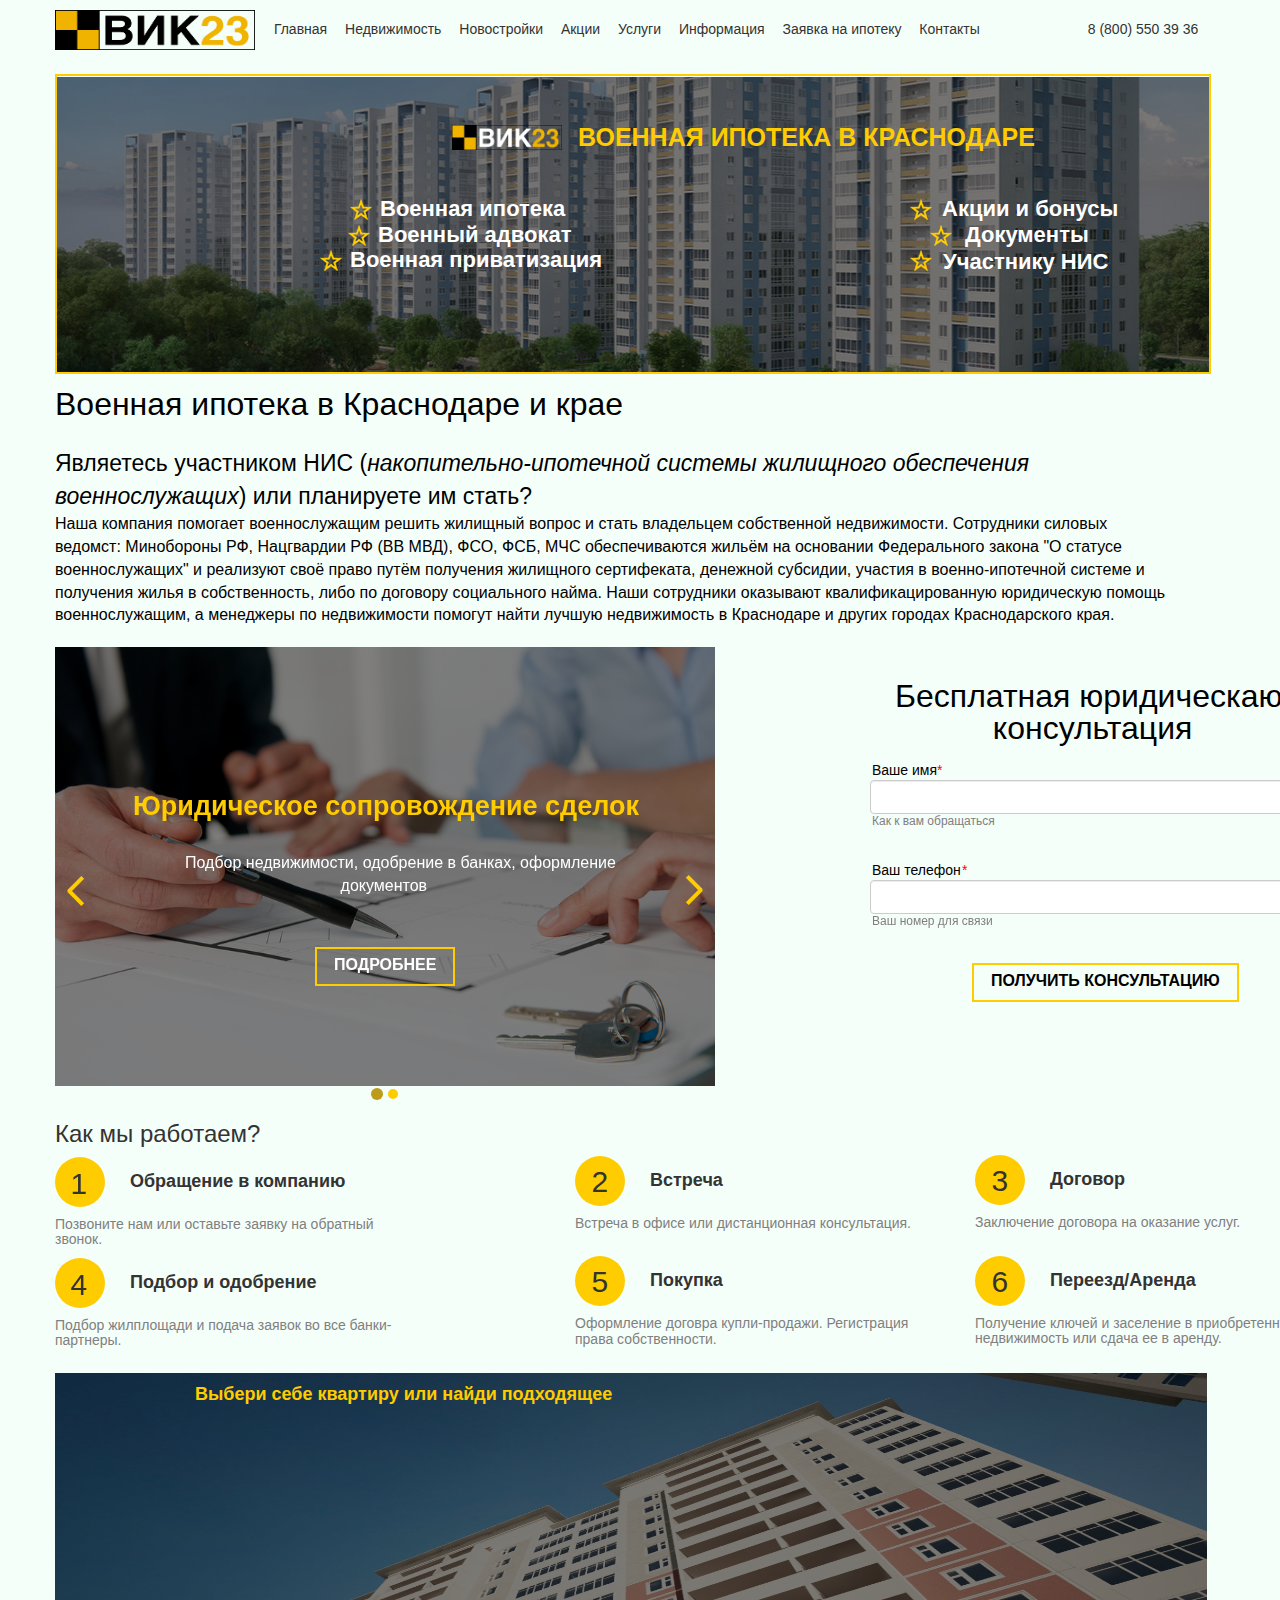
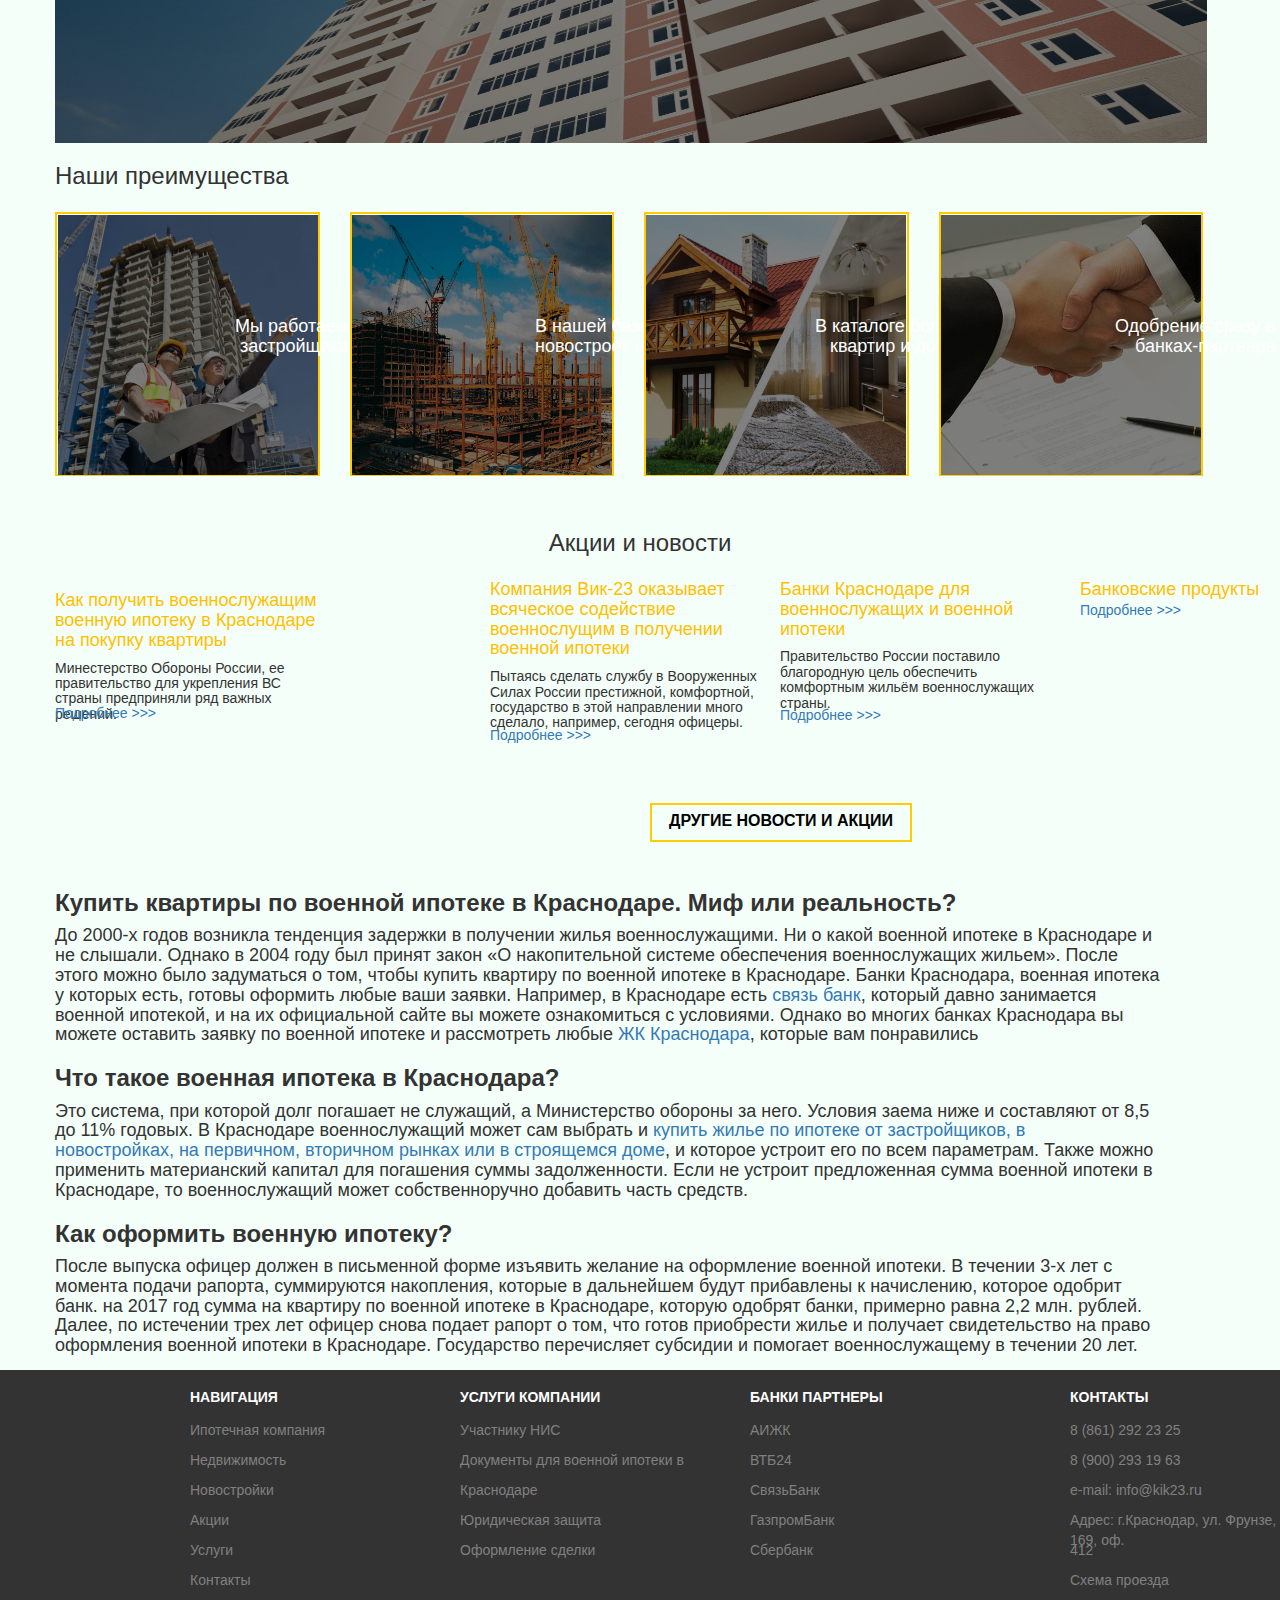
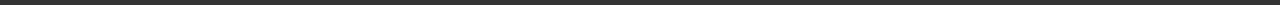
<file: page.html>
<!DOCKTYPE html>
<html lang="ru">
	<head>
		<meta charset="utf-8">
		<title> </title>
		<link rel="stylesheet" href="css/style.css">
		<link rel="stylesheet" href="css/bootstrap.min.css">
		<!-- jQuery -->
		<script src="js/jquery.min.js"></script>
		<!-- Bootstrap -->
		<script src="js/bootstrap.min.js"></script>
		<meta name="viewport" content="width=device-width, initial-scale=1">
	</head>
	<body class="container" style="min-width:1200px;padding-top:10px;background-color:#F5FFFA;">	
			<span class="row">
				<span class="col"><img id="logo" src="img/vik23-logo_0.png"></span>
				<span class="texttop col" style="padding-left: 15px;">Главная</span>
				<span class="texttop col" style="padding-left: 10px;">Недвижимость</span>
				<span class="texttop col" style="padding-left: 10px;">Новостройки</span>
				<span class="texttop col" style="padding-left: 10px;">Акции</span>
				<span class="texttop col" style="padding-left: 10px;">Услуги</span>
				<span class="texttop col" style="padding-left: 10px;">Информация</span>
				<span class="texttop col" style="padding-left: 10px;">Заявка на ипотеку</span>
				<span class="texttop col" style="padding-left: 10px;">Контакты</span>
				<span class="col" style="padding-left: 100px;">8 (800) 550 39 36</span>
			</span>
			<span class="row">
			<span class="borders col"><img class="brightness" style="width: 1152px; height: 295px;" src="img/main-bg.jpeg"></span>
			<span class="absolute pos1 col"><img id="logo2" src="img/vik23-logo-whitetext.png"></span>
			<span class="absolute pos2 col texttop2">ВОЕННАЯ ИПОТЕКА В КРАСНОДАРЕ</span>
				<span class="absolute posstar1 col"><img src="img/star.png"></span>
				<span class="absolute posstar2 col"><img src="img/star.png"></span>
				<span class="absolute posstar3 col"><img src="img/star.png"></span>
				<span class="absolute posstar4 col"><img src="img/star.png"></span>
				<span class="absolute posstar5 col"><img src="img/star.png"></span>
				<span class="absolute posstar6 col"><img src="img/star.png"></span>
				
				<span class="absolute textstar1 col cff">Военная ипотека</span>
				<span class="absolute textstar2 col cff">Военный адвокат</span>
				<span class="absolute textstar3 col cff">Военная приватизация</span>
				<span class="absolute textstar4 col cff">Акции и бонусы</span>
				<span class="absolute textstar5 col cff">Документы</span>
				<span class="absolute textstar6 col cff">Участнику НИС</span>
			</span>
		<p/>
		<div>
			<span id="h0">Военная ипотека в Краснодаре и крае</span>
			<div id="h01">Являетесь участником НИС (<i>накопительно-ипотечной системы жилищного обеспечения<br>военнослужащих</i>) или планируете им стать?</div>
			<span id="h02">Наша компания помогает военнослужащим решить жилищный вопрос и стать владельцем собственной недвижимости. Сотрудники силовых<br>
			ведомст: Минобороны РФ, Нацгвардии РФ (ВВ МВД), ФСО, ФСБ, МЧС обеспечиваются жильём на основании Федерального закона "О статусе<br>
			военнослужащих" и реализуют своё право путём получения жилищного сертифеката, денежной субсидии, участия в военно-ипотечной системе и<br>
			получения жилья в собственность, либо по договору социального найма. Наши сотрудники оказывают квалификацированную юридическую помощь<br>
			военнослужащим, а менеджеры по недвижимости помогут найти лучшую недвижимость в Краснодаре и других городах Краснодарского края.</span>
		</div>
		<br>
		<div style="background-color: #F5FFFA;">
			<span>
				<span id="carousel" class="carousel slide" data-ride="carousel" style="display: inline-block;">
					<ol class="carousel-indicators">
						<li data-target="#carousel" class="indpos active" data-slide-to="0"></li>
						<li data-target="#carousel" class="indpos" data-slide-to="1"></li>
					</ol>
					<span class="carousel-inner" style="bottom: 15px;">
						<span class="item active">
							<img class="brightness pic" src="img/ned.jpg">
							<b class="absolute ttb1">Юридическое сопровождение сделок</b>
							<span class="absolute spn1">Подбор недвижимости, одобрение в банках, оформление 
				   документов</span>
						</span>
						<span class="item"> 
							<img class="brightness pic" src="img/юр.jpg">
							<b class="absolute ttb2">Нахождение ипотек под выгодные проценты</b>
							<span class="absolute spn1">Подбор недвижимости, одобрение в банках, оформление 
				   документов</span>
						</span>
					</span>
					<input type="button" value="ПОДРОБНЕЕ" class="absolute pos5 button1 hover">
					<a class="arrow-2 arrowpos1 absolute" href="#carousel" role="button" data-slide="next">
						<span class="arrow-2-top absolute" aria-hidden="true"></span>
						<span class="arrow-2-bottom absolute"></span>
					</a>
					<a class="arrow-2 arrowpos2 absolute" href="#carousel" role="button" data-slide="next">
						<span class="arrow-2-top absolute" aria-hidden="true"></span>
						<span class="arrow-2-bottom absolute"></span>
					</a>
				</span>
				<span>
					<span class="absolute spn2">Бесплатная юридическаю 
	   консультация</span>
					<form>
					<span>
						<class class="absolute cc1">Ваше имя</class><class class="absolute" style="color: red;top: 760px; left: 937">*</class>
						<span class="row cc2">
							<span class="col-md-9" style="width: 470px;">
								<input required name="name" type="text" class="form-control">
							</span>
						</span>
						<class class="absolute cc3">Как к вам обращаться</class>
					</span>
					<span>
						<class class="absolute cc4">Ваш телефон</class><class class="absolute" style="color: red;top: 860px; left: 962">*</class>
						<span class="row cc5">
							<span class="col-md-9" style="width: 470px;">
								<input required name="number" type="text" class="form-control">
							</span>
						</span>
						<class class="absolute cc6">Ваш номер для связи</class>
						<input type="submit" value="ПОЛУЧИТЬ КОНСУЛЬТАЦИЮ" class="absolute button1 hovers cc7">
					</span>
					</form>
				</span>
			</span>
		</div>
		<div>
			<h3>Как мы работаем?</h3>
			<div>
				<!-- 1 -->
				<span>
					<span class="anycircle">		
						<h2 class="circle1">1</h2>
					</span>
					<span>
						<h4 class="circle14">Обращение в компанию</h4>
						<h5 class="circletextpre">Позвоните нам или оставьте заявку на обратный 
звонок.</h5>
					</span>
				</span>
				<!-- 2 -->
				<span class="circle2">
					<span class="anycircle">		
						<h2 class="circle2356">2</h2>
					</span>
					<span>
						<h4 class="anycircle1">Встреча</h4>
						<h5 class="circletext">Встреча в офисе или дистанционная консультация.</h5>
					</span>
				</span>
				<!-- 3 -->
				<span class="circle3">
					<span class="anycircle">		
						<h2 class="circle2356">3</h2>
					</span>
					<span>
						<h4 class="anycircle1">Договор</h4>
						<h5 class="circletext">Заключение договора на оказание услуг.</h5>
					</span>
				</span>
			</div>
			<div>
				<!-- 4 -->
				<span>
					<span class="anycircle">		
						<h2 class="circle4">4</h2>
					</span>
					<span>
						<h4 class="circle14">Подбор и одобрение</h4>
						<h5 class="circletextpre">Подбор жилплощади и подача заявок во все банки-
партнеры.</h5>
					</span>
				</span>
				<!-- 5 -->
				<span class="circle5">
					<span class="anycircle">		
						<h2 class="circle2356">5</h2>
					</span>
					<span>
						<h4 class="anycircle1">Покупка</h4>
						<h5 class="circletextpre">Оформление договра купли-продажи. Регистрация
права собственности.</h5>
					</span>
				</span>
				<!-- 6 -->
				<span class="circle6">
					<span class="anycircle">		
						<h2 class="circle2356">6</h2>
					</span>
					<span>
						<h4 class="anycircle1">Переезд/Аренда</h4>
						<h5 class="circletextpre">Получение ключей и заселение в приобретенную
недвижимость или сдача ее в аренду.</h5>
					</span>
				</span>
			</div>
		</div>
		<div>
			<span>
				<img class="brightness" style="width: 1152px; height: 370px;" src="img/143.jpg">
				<h4 style="position: absolute; color: #ffcc00; top: 1375px; left: 195px; font-weight: bold;">Выбери себе квартиру или найди подходящее</h4>
				<!--<input class="form-control" name="price" style="width: 300px;" id="price">
				<div id="slider-range" style="width: 300px;"></div>
				<script>
$(function(){
 
 $( "#slider-range" ).slider({
 range: true,
 min: 218850,
 max: 9600240,
 values: [ 75, 300 ],
 slide: function( event, ui ) {
 $( "#price" ).val( "От " + ui.values[ 0 ] + " - до " + ui.values[ 1 ] );
 }
 });
 $( "#price" ).val( "От " + $( "#slider-range" ).slider( "values", 0 ) +
 " - до " + $( "#slider-range" ).slider( "values", 1 ) );
 
});
			</script>-->
			</span>
		</div>
		<div>
			<h3 style="font-size:bold;">Наши преимущества</h3>
			<div>
				<!-- 37 застройщиков -->
				<span>
					<span class="zastr1">
						<img class="brightness cubezast" src="img/builder.jpeg">
					</span>
					<h4 class="zastr12">Мы работаем с <class class="cubenumbs">37</class> 
 застройщиками</h4>	
				</span>
				<!-- 43 новостройки -->
				<span class="pd30">
					<span class="cubezast1">
						<img class="brightness cubezast" src="img/builds.jpg">
					</span>
					<h4 class="zastr2">В нашей базе <class class="cubenumbs">43</class> 
новостроек и ЖК</h4>	
				</span>
				<!-- 327 квартир и домов -->
				<span class="pd30">
					<span class="cubezast1">
						<img class="brightness cubezast" src="img/nedvij.jpeg">
					</span>
					<h4 class="zastr3">В каталоге более <class class="cubenumbs">327</class> 
   квартир и домов</h4>	
				</span>
				<!-- 5 банков -->
				<span class="pd30">
					<span class="zastr41">
						<img class="brightness cubezast" src="img/bank.png">
					</span>
					<h4 class="zastr4">Одобрение сразу в <class class="cubenumbs">5</class> 
    банках-партенра</h4>	
				</span>
			</div>
		</div>
		<div>
			<div>
				<h3 style="text-align:center;margin-top:55px;margin-bottom:35px;">Акции и новости</h3>
			</div>
			<span>
				<div>
					<span><h4 style="color:#ffbf00">Как получить военнослужащим <br>военную ипотеку в Краснодаре<br> на покупку квартиры</h4></span>
					<span><h5>Минестерство Обороны России, ее <br>правительство для укрепления ВС<br> страны предприняли ряд важных<br> решений.</h5></span>
					<a class="absolute" style="top:2303px;">Подробнее >>></a>
				</div>
				<span class="absolute" style="top:2170px;left:490px;">
					<span><h4 style="color:#ffbf00">Компания Вик-23 оказывает<br>всяческое содействие<br>военнослущим в получении<br>военной ипотеки</h4></span>
					<span><h5>Пытаясь сделать службу в Вооруженных<br>Силах России престижной, комфортной,<br>государство в этой направлении много<br>сделало, например, сегодня офицеры.</h5></span>
					<a class="absolute" style="top:155px;">Подробнее >>></a>
				</span>
				<span class="absolute" style="top:2170px;left:780px;">
					<span><h4 style="color:#ffbf00">Банки Краснодаре для<br>военнослужащих и военной<br>ипотеки</h4></span>
					<span><h5>Правительство России поставило<br>благородную цель обеспечить<br>комфортным жильём военнослужащих<br>страны.</h5></span>
					<a class="absolute" style="top:135px;">Подробнее >>></a>
				</span>
				<span class="absolute" style="top:2170px;left:1080px;">
					<span><h4 style="color:#ffbf00">Банковские продукты</h4></span>
					<a class="absolute" style="top:30px;">Подробнее >>></a>
				</span>
			</span>
			<div>
				<input type="submit" value="ДРУГИЕ НОВОСТИ И АКЦИИ" class="absolute button123 cc8 hovers">
			</div>
		</div>
		<div class="absolute" style="top: 2470px;">
			<span><h3><b>Купить квартиры по военной ипотеке в Краснодаре. Миф или реальность?</b></h3></span>
			<div><h4>До 2000-х годов возникла тенденция задержки в получении жилья военнослужащими. Ни о какой военной ипотеке в Краснодаре и<br>не слышали. Однако в 2004 году был принят закон «О накопительной системе обеспечения военнослужащих жильем». После<br>этого можно было задуматься о том, чтобы купить квартиру по военной ипотеке в Краснодаре. Банки Краснодара, военная ипотека<br>у которых есть, готовы оформить любые ваши заявки. Например, в Краснодаре есть <a>связь банк</a>, который давно занимается<br>военной ипотекой, и на их официальной сайте вы можете ознакомиться с условиями. Однако во многих банках Краснодара вы<br>можете оставить заявку по военной ипотеке и рассмотреть любые <a>ЖК Краснодара</a>, которые вам понравились</h4></div>
			
			<div><h3><b>Что такое военная ипотека в Краснодара?</b></h3></div>
			<div><h4>Это система, при которой долг погашает не служащий, а Министерство обороны за него. Условия заема ниже и составляют от 8,5<br>до 11% годовых. В Краснодаре военнослужащий может сам выбрать и <a>купить жилье по ипотеке от застройщиков, в<br>новостройках, на первичном, вторичном рынках или в строящемся доме</a>, и которое устроит его по всем параметрам. Также можно<br> применить материанский капитал для погашения суммы задолженности. Если не устроит предложенная сумма военной ипотеки в<br>Краснодаре, то военнослужащий может собственноручно добавить часть средств.</h4></div>
		
			<div><h3><b>Как оформить военную ипотеку?</b></h3></div>
			<div><h4>После выпуска офицер должен в письменной форме изъявить желание на оформление военной ипотеки. В течении 3-х лет с<br>момента подачи рапорта, суммируются накопления, которые в дальнейшем будут прибавлены к начислению, которое одобрит<br>банк. на 2017 год сумма на квартиру по военной ипотеке в Краснодаре, которую одобрят банки, примерно равна 2,2 млн. рублей.<br>Далее, по истечении трех лет офицер снова подает рапорт о том, что готов приобрести жилье и получает свидетельство на право<br>оформления военной ипотеки в Краснодаре. Государство перечисляет субсидии и помогает военнослужащему в течении 20 лет.</h4></div>
		</div>
		<footer class="absolute" style="top: 2970px;">
			<span>
				<span>
					<span class="absolute" style="margin-left: 190px;top: 10px;color:white;"><h5><b>НАВИГАЦИЯ</b></h5></span>
					<span class="absolute" style="margin-left: 190px;top: 50px;color:#808080">Ипотечная компания</span>
					<span class="absolute" style="margin-left: 190px;top: 80px;color:#808080">Недвижимость</span>
					<span class="absolute" style="margin-left: 190px;top: 110px;color:#808080">Новостройки</span>
					<span class="absolute" style="margin-left: 190px;top: 140px;color:#808080">Акции</span>
					<span class="absolute" style="margin-left: 190px;top: 170px;color:#808080">Услуги</span>
					<span class="absolute" style="margin-left: 190px;top: 200px;color:#808080">Контакты</span>
				</span>
				<span>
					<span class="absolute" style="margin-left: 460px;top: 10px;color:white;"><h5><b>УСЛУГИ КОМПАНИИ</b></h5></span>
					<span class="absolute" style="margin-left: 460px;top: 50px;color:#808080">Участнику НИС</span>
					<span class="absolute" style="margin-left: 460px;top: 80px;color:#808080">Документы для военной ипотеки в</span>
					<span class="absolute" style="margin-left: 460px;top: 110px;color:#808080">Краснодаре</span>
					<span class="absolute" style="margin-left: 460px;top: 140px;color:#808080">Юридическая защита</span>
					<span class="absolute" style="margin-left: 460px;top: 170px;color:#808080">Оформление сделки</span>
				</span>
				<span>
					<span class="absolute" style="margin-left: 750px;top: 10px;color:white;"><h5><b>БАНКИ ПАРТНЕРЫ</b></h5></span>
					<span class="absolute" style="margin-left: 750px;top: 50px;color:#808080">АИЖК</span>
					<span class="absolute" style="margin-left: 750px;top: 80px;color:#808080">ВТБ24</span>
					<span class="absolute" style="margin-left: 750px;top: 110px;color:#808080">СвязьБанк</span>
					<span class="absolute" style="margin-left: 750px;top: 140px;color:#808080">ГазпромБанк</span>
					<span class="absolute" style="margin-left: 750px;top: 170px;color:#808080">Сбербанк</span>
				</span>
				<span>
					<span class="absolute" style="margin-left: 1070px;top: 10px;color:white;"><h5><b>КОНТАКТЫ</b></h5></span>
					<span class="absolute" style="margin-left: 1070px;top: 50px;color:#808080">8 (861) 292 23 25</span>
					<span class="absolute" style="margin-left: 1070px;top: 80px;color:#808080">8 (900) 293 19 63</span>
					<span class="absolute" style="margin-left: 1070px;top: 110px;color:#808080">e-mail: info@kik23.ru</span>
					<span class="absolute" style="margin-left: 1070px;top: 140px;color:#808080">Адрес: г.Краснодар, ул. Фрунзе, 169, оф.</span>
					<span class="absolute" style="margin-left: 1070px;top: 170px;color:#808080">412</span>
					<span class="absolute" style="margin-left: 1070px;top: 200px;color:#808080">Схема проезда</span>
				</span>
			</span>
		</footer>
	</body>
</html>
</file>
<file: css/style.css>
#logo {
	width: 200px;
	height: 40px;
}
#logo2 {
	width: 110px;
	height: 25px;
}

.absolute {
	position: absolute;
}

/* ВОЕННАЯ ИПОТЕКА В КРАСНОДАРЕ + ПИКЧА */
.pos1 { 
	top: 125px; 
	left: 452px;
}

.pos2 {
	top: 120px;
	left: 578px;
}
.texttop2 {
	color: #ffcc00;
	font-weight: 600;
	font-size: 25;
}

.pos5 {
	top: 300px;
	left: 260px;
}
.button1 {
	background-image: none;
	background-color: transparent;
	border: 2px solid #ffcc00;
	color: white;
	font-weight: 600;
	font-size: 16;
	text-align: center;
	outline: none;
	padding: 5px 17px 7px 17px;
}
.button123 {
	background-image: none;
	background-color: transparent;
	border: 2px solid #ffcc00;
	color: white;
	font-weight: 600;
	font-size: 16;
	text-align: center;
	outline: none;
	padding: 5px 17px 7px 17px;
}

.pos6 {
	top: 805px;
	left: 150px;
}

.hover {
	transition-duration: 0.4s;
}
.hover:hover {
	background-color:#ffcc00;
	color: white;
}
.hover:active {
	transform: translateY(4px);
}

.hovers {
	transition-duration: 0.4s;
}
.hovers:hover {
	background-color: #ffcc00; 
	color: black;
}
.hovers:active {
	transform: translateY(4px);
}
/* Конец ипотеки */

/* Начало звёзд*/
.posstar1 {top: 199px; left: 350px;}
.posstar2 {top: 225px; left: 348px;}
.posstar3 {top: 250px; left: 320px;}
.posstar4 {top: 199px; left: 910px;}
.posstar5 {top: 225px; left: 930px;}
.posstar6 {top: 250px; left: 910px;}
/* Конец звёзд */
/* Начало звёздбукв */
.cff {color: white;font-weight: 600;font-size: 22;}

.textstar1 {top: 193px; left: 380px;}
.textstar2 {top: 219px; left: 378px;}
.textstar3 {top: 244px; left: 350px;}
.textstar4 {top: 193px; left: 942px;}
.textstar5 {top: 219px; left: 965px;}
.textstar6 {top: 246px; left: 943px;}
/* Конец звёздбукв */
.texttop {
	line-height: 1;
	display: inline-block;
	text-decoration: none;
	cursor: pointer;
	border: 1px;
	border-color: black;
	padding: 4px;
}
.texttop:after {
	margin-top: 20px;
	background-color: red;
	display: block;
	content: "";
	height: 2px;
	width: 0%;
	transition: width .3s ease-in-out;
}
.texttop:hover:after,
.texttop:focus:after {
	width: 100%;
}

.borders {
	border: 2.5px solid #ffcc00;
	padding-bottom: 148.5px;
	padding-top: 131px;
}
.brightness {
	filter: brightness(0.5);
	margin-top: 15px;
	z-index: 2; /*Вроде не нужен*/
}

.indpos {
	position: relative;
	top: 34px;
}

#h0 {font-size: 32; color: black;}
#h01 {font-size: 23; color: black;margin-top: 20px;}
#h02 {font-size: 16; color: black;}



.arrowpos1 {
	top: 307px;
	left: 35px;
	transform: rotate(180deg);
}
.arrowpos2 {
	top: 180px;
	left: 625px;
}
.arrow-2 {
    cursor: pointer;
}
.arrow-2-top, 
.arrow-2-bottom {
    background: #ffcc00;
    height: 4px;
    top: 61px;
    width: 20px;
}
.arrow-2-top {
    transform: rotate(45deg);
    transform-origin: bottom right;
}
.arrow-2-bottom {
    transform: rotate(-45deg);
    transform-origin: top right;
}
.arrow-2-top::after, 
.arrow-2-bottom::after {
	background: white;
	content: '';
    height: 100%;
    position: absolute;
    transition: all 0.15s;
}
.arrow-2-top::after {
    left: 100%;
    right: 0;
    transition-delay: 0s;
}
.arrow-2-bottom::after {
    left: 0;
    right: 100%;
    transition-delay: 0.15s;
}
.arrow-2:hover .arrow-2-top::after {
    left: 0;
    transition-delay: 0.15s;
}
.arrow-2:hover .arrow-2-bottom::after {
    right: 0;
    transition-delay: 0s;
}




.pic {width: 660px; height: 445px;}
.ttb1 {left: 78px; top: 140px;font-size: 27; color: #ffcc00;}
.ttb2 {left: 38px; top: 160px;font-size: 26; color: #ffcc00;}
.spn1 {top: 205px; left: 130px;font-size: 16; color: white;white-space: pre;}
.spn2 {top: 680px;left: 895px;color: black; font-size: 32;white-space: pre;line-height: 1;}
.cc1 {color: black; top: 760px; left: 872px}
.cc2 {position: absolute;left: 870px; top: 780px;}
.cc3 {color: grey; top: 813px; left: 872; font-size: 12;}
.cc4 {color: black; top: 860px; left: 872px}
.cc5 {position: absolute;left: 870px; top: 880px;}
.cc6 {color: grey; top: 913px; left: 872px; font-size: 12;}
.cc7 {top: 963px; left: 972px;color: black;}
.cc8 {top: 2403px; left: 650px; color: black;}

/* Круги */
.anycircle {position: absolute;border-radius:50%;background-color:#ffcc00;width: 50px;height: 50px;}
.anycircle1 {margin-left: 75px;padding-top: 5px;font-weight: bold;}
.circletext {color: grey;padding-top: 15px;}
.circletextpre {color: grey;padding-top: 15px;white-space:pre;}
.circle14 {margin-left: 75px;padding-top: 15px;font-weight: bold;}
.circle2356 {position: absolute; left: 16.5px;top: -11px;}

.circle1 {position: absolute; left: 15.5px;top: -10px;}
.circle2 {position: absolute; left: 575px; margin-top: -102px;}
.circle3 {position: absolute; left: 975px; margin-top: -102.5px;}
.circle4 {position: absolute; left: 15.5px;top: -10px;}
.circle5 {position: absolute; left: 575px; margin-top: -102px;}
.circle6 {position: absolute; left: 975px; margin-top: -102.5px;}
/* Круги */

/* Квадраты */
.cubenumbs {color: #ffcc00;font-weight: bold;}
.pd30 {padding-left: 30px;}
.cubezast {width: 260px; height: 260px;margin-right: -5px;}
.cubezast1 {position: relative; border: 2px solid #ffcc00;padding-top: 113.5px;padding-bottom: 130.5px; padding-right: 1.5px;}

.zastr1 {position: relative; border: 2px solid #ffcc00;padding-top: 113.5px;padding-bottom: 130.5px; padding-left: 0.5px; padding-right: 1.5px;}
.zastr41 {position: relative; border: 2px solid #ffcc00;padding-top: 113.5px;padding-bottom: 130.5px;padding-right: 5.5px;}

.zastr12 {position: absolute; left: 235px;top: 1907px; color: white;white-space: pre;}
.zastr2 {position: absolute; left: 535px;top: 1907px; color: white;white-space: pre;}
.zastr3 {position: absolute; left: 815px;top: 1907px; color: white;white-space: pre;}
.zastr4 {position: absolute; left: 1115px;top: 1907px; color: white;white-space: pre;}
/* Квадраты */

footer {
    background-color: #333333;
    color: white;
    display: block;
    height: 235px;
    left: 0;
    position: absolute;
    width: 100%;
}
</file>
